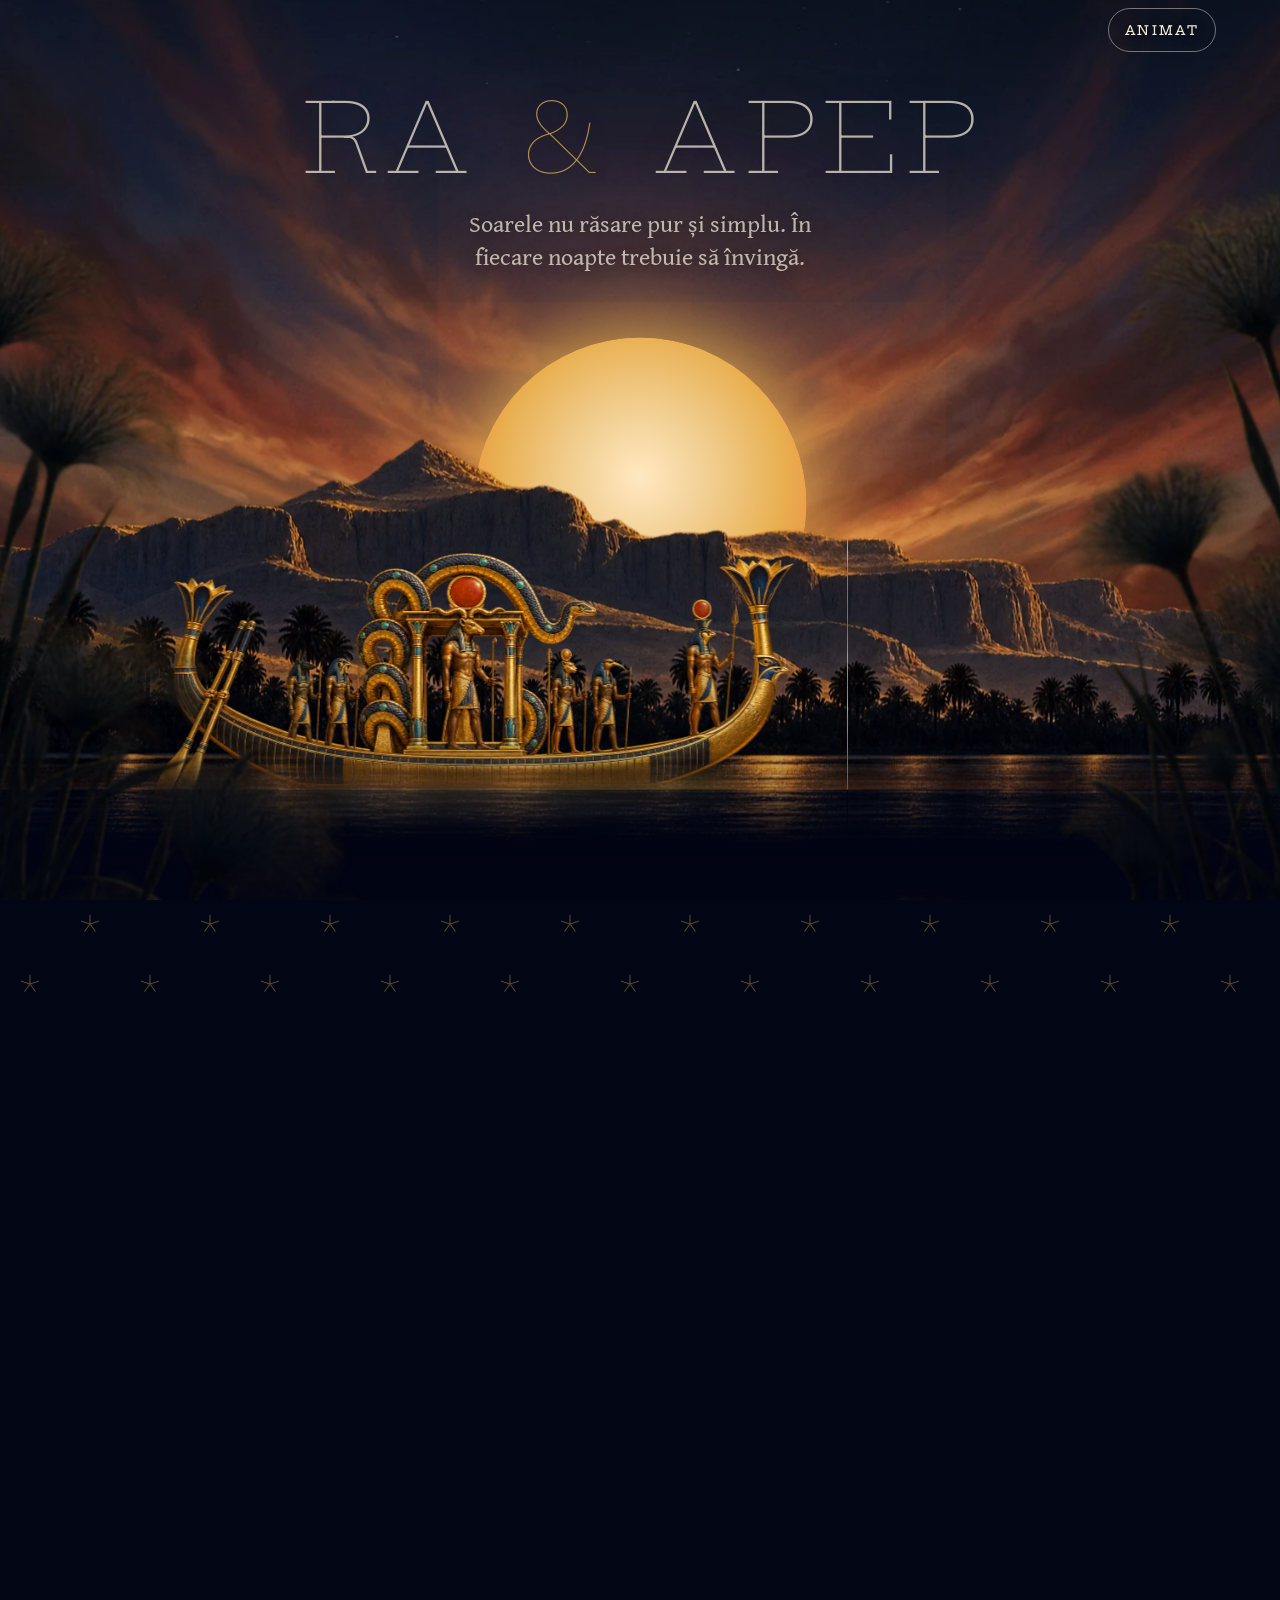
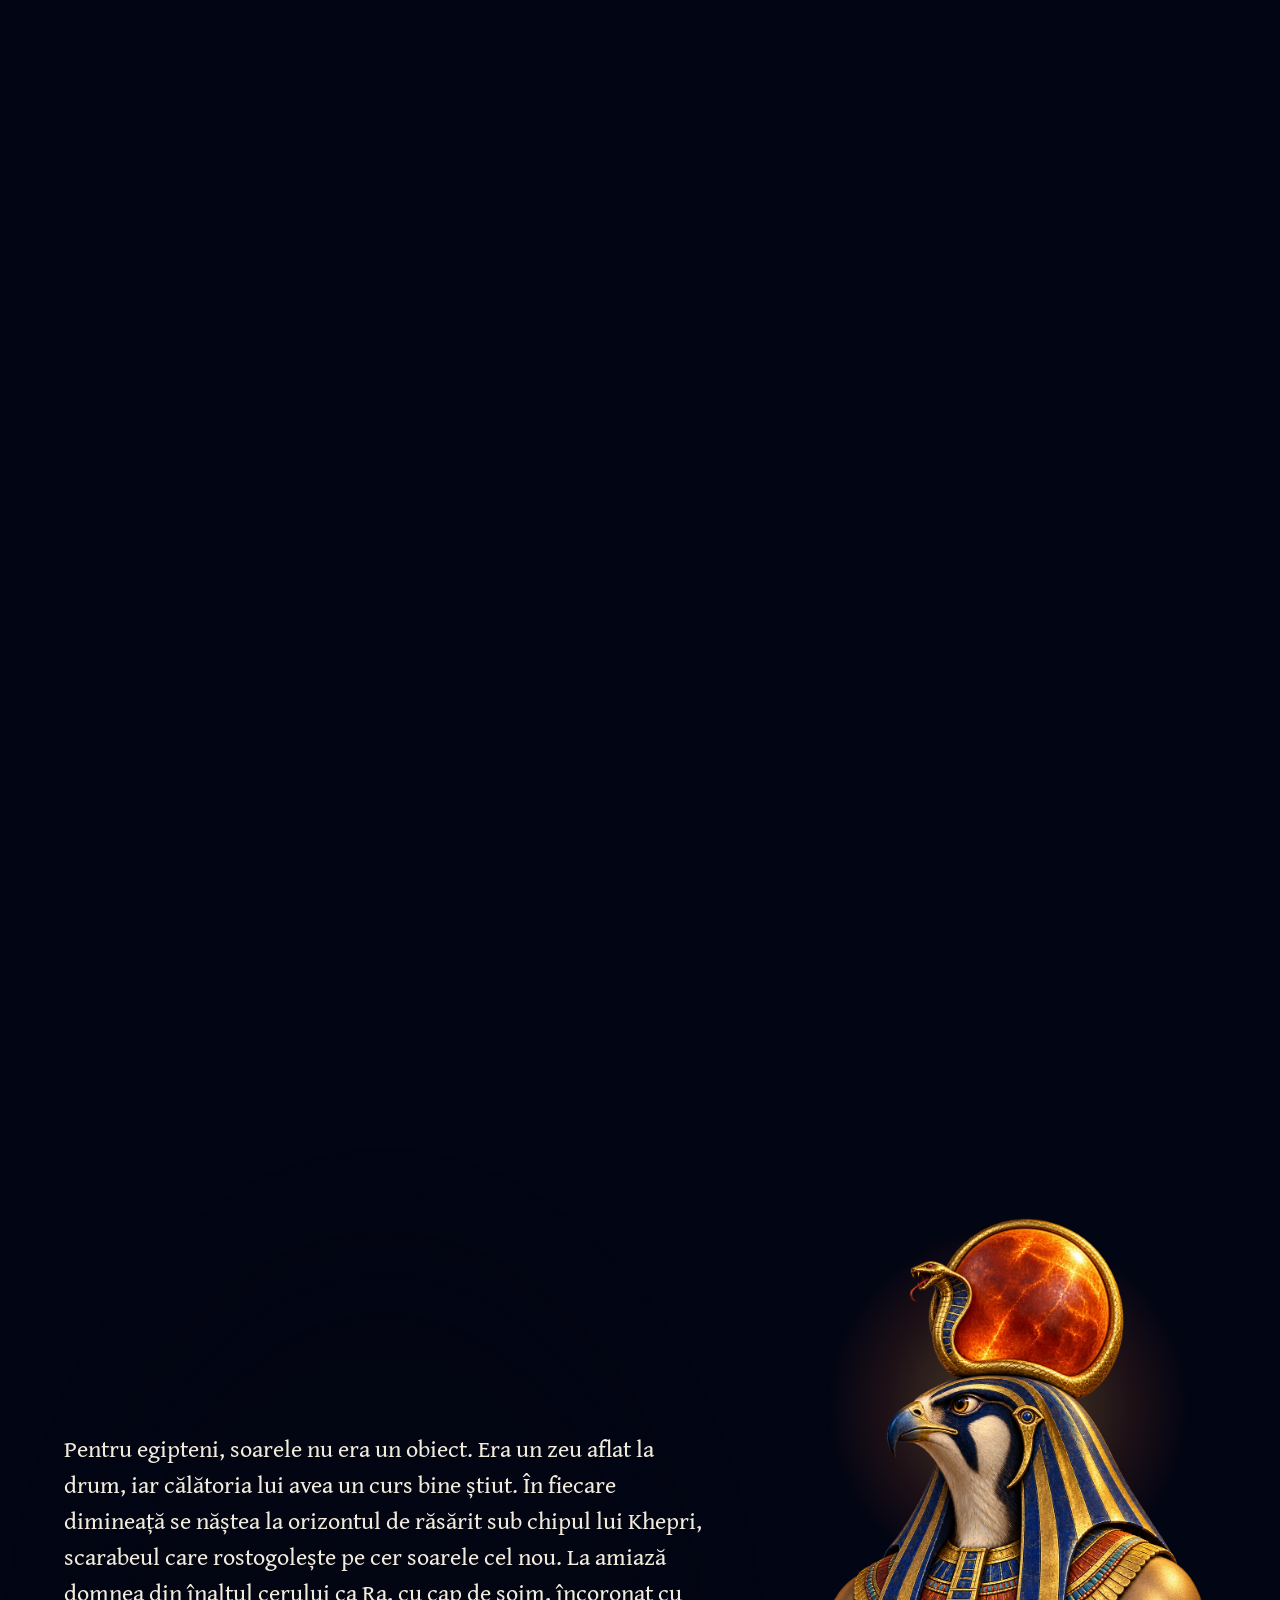
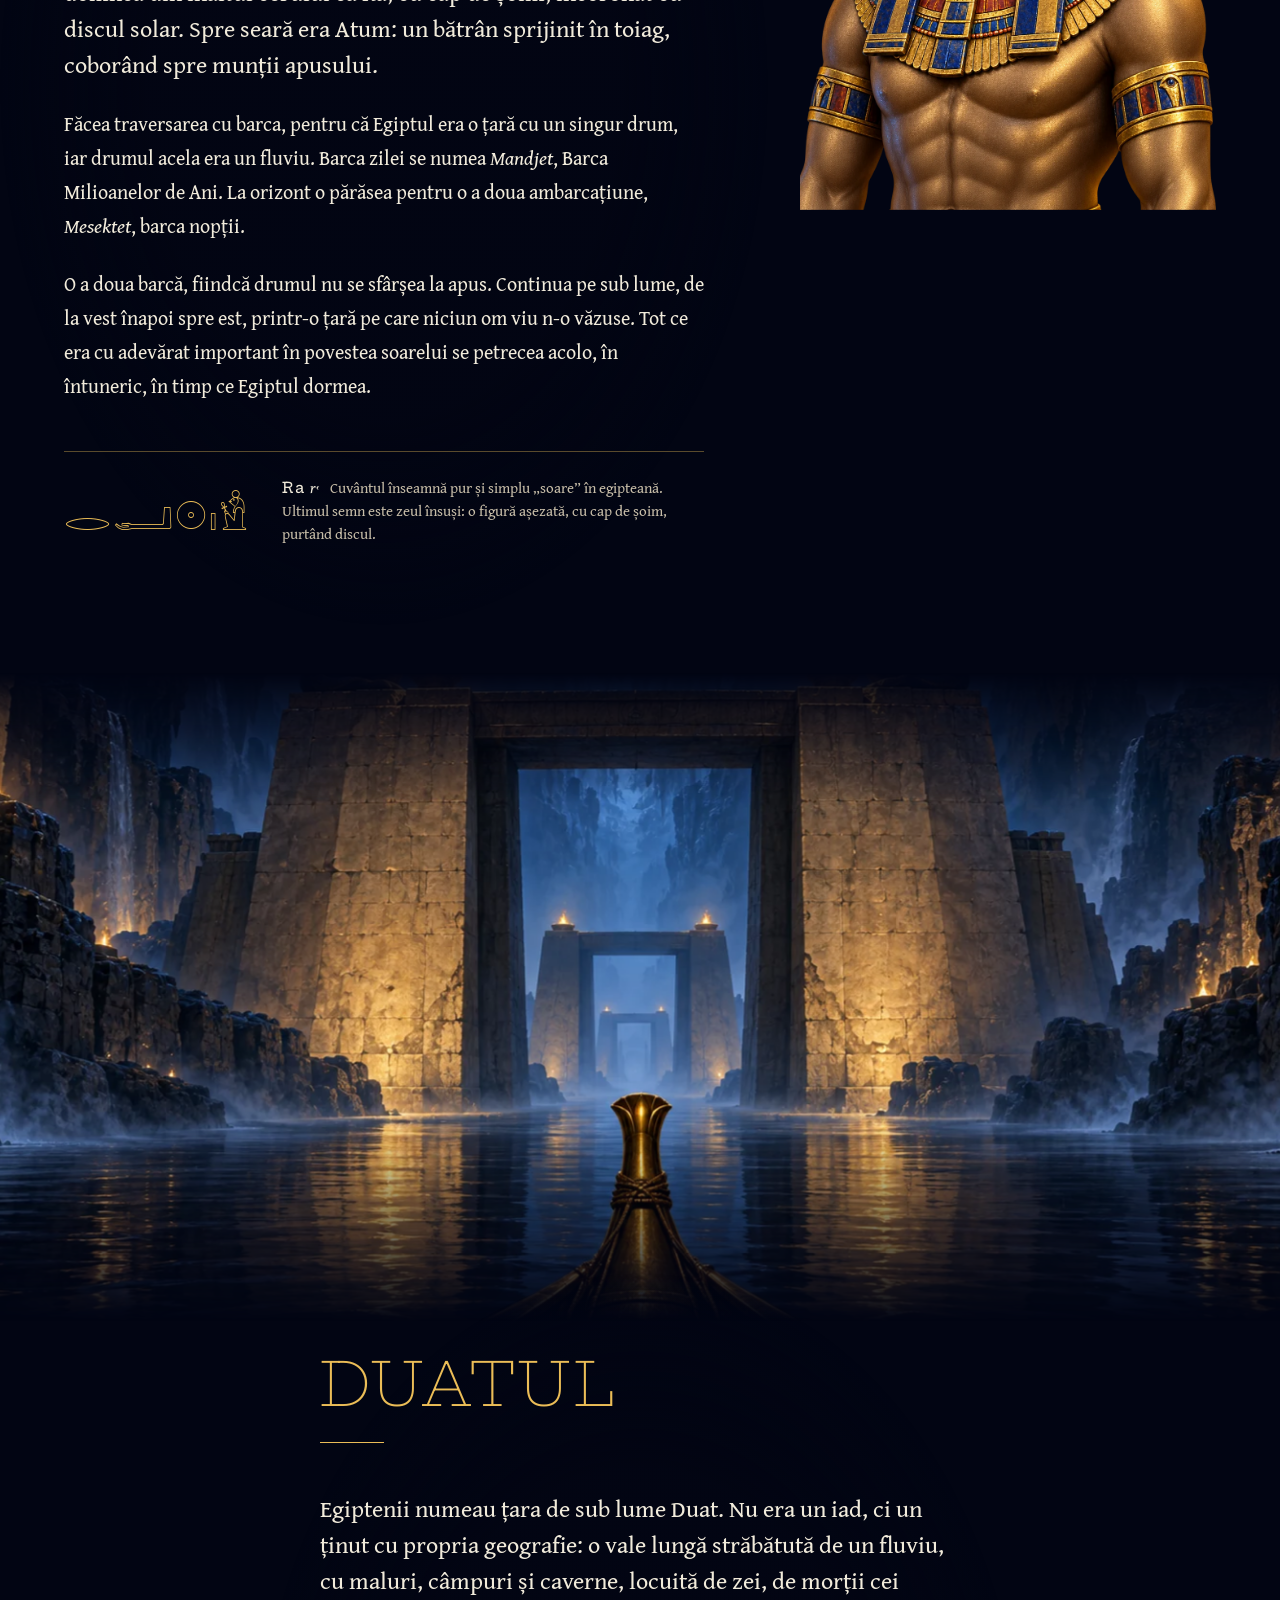
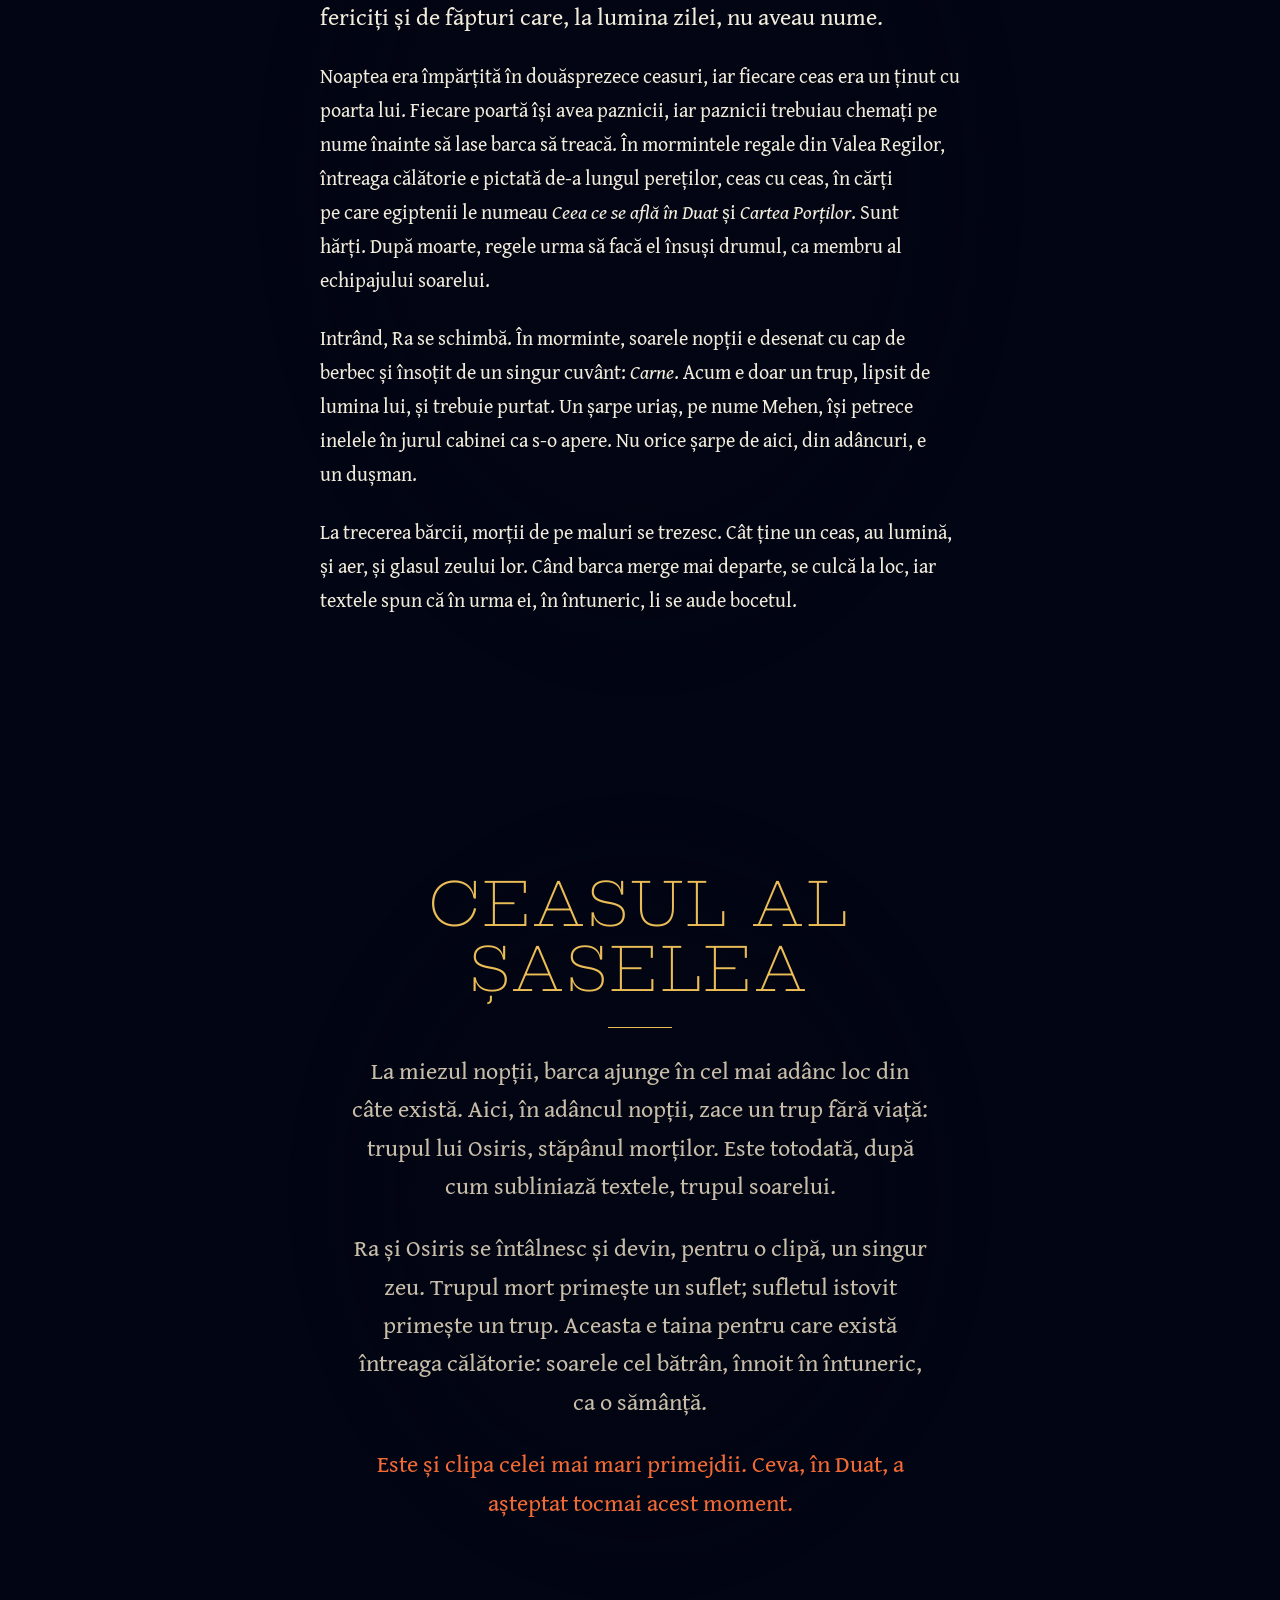
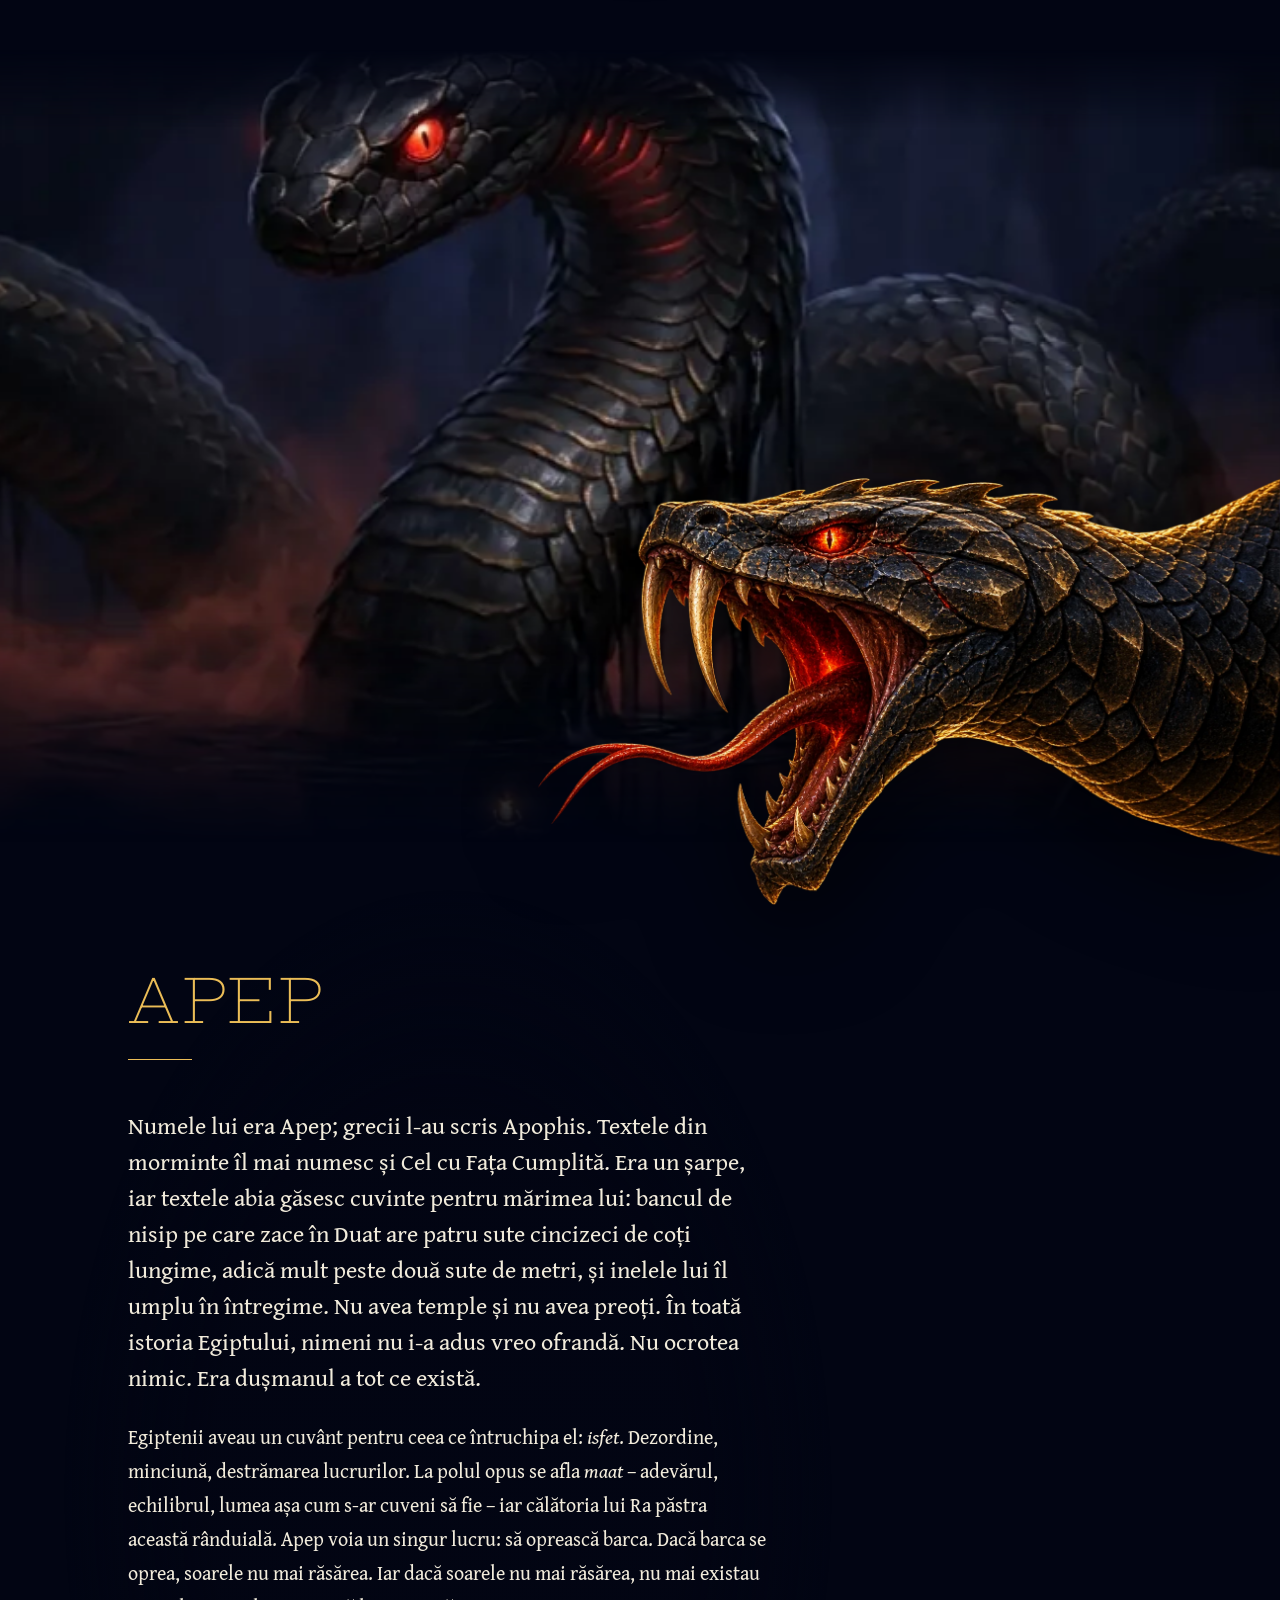
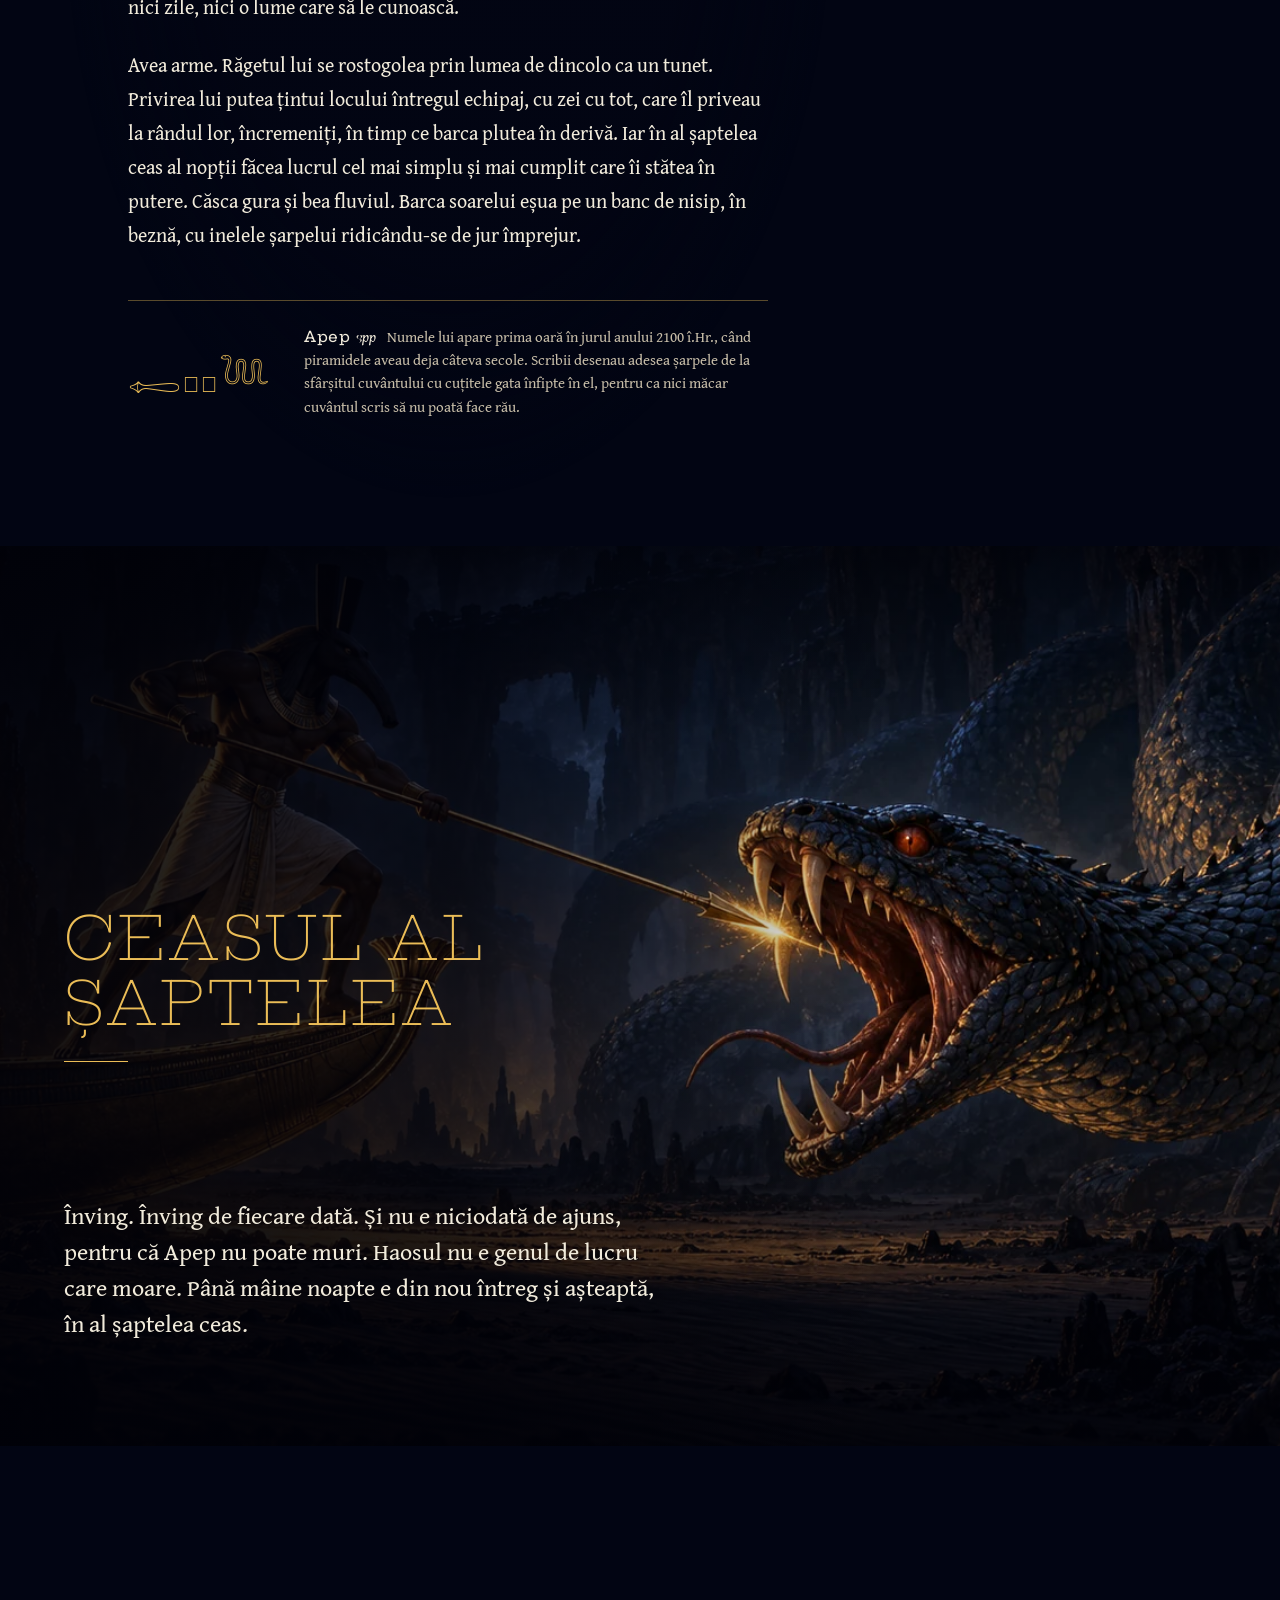
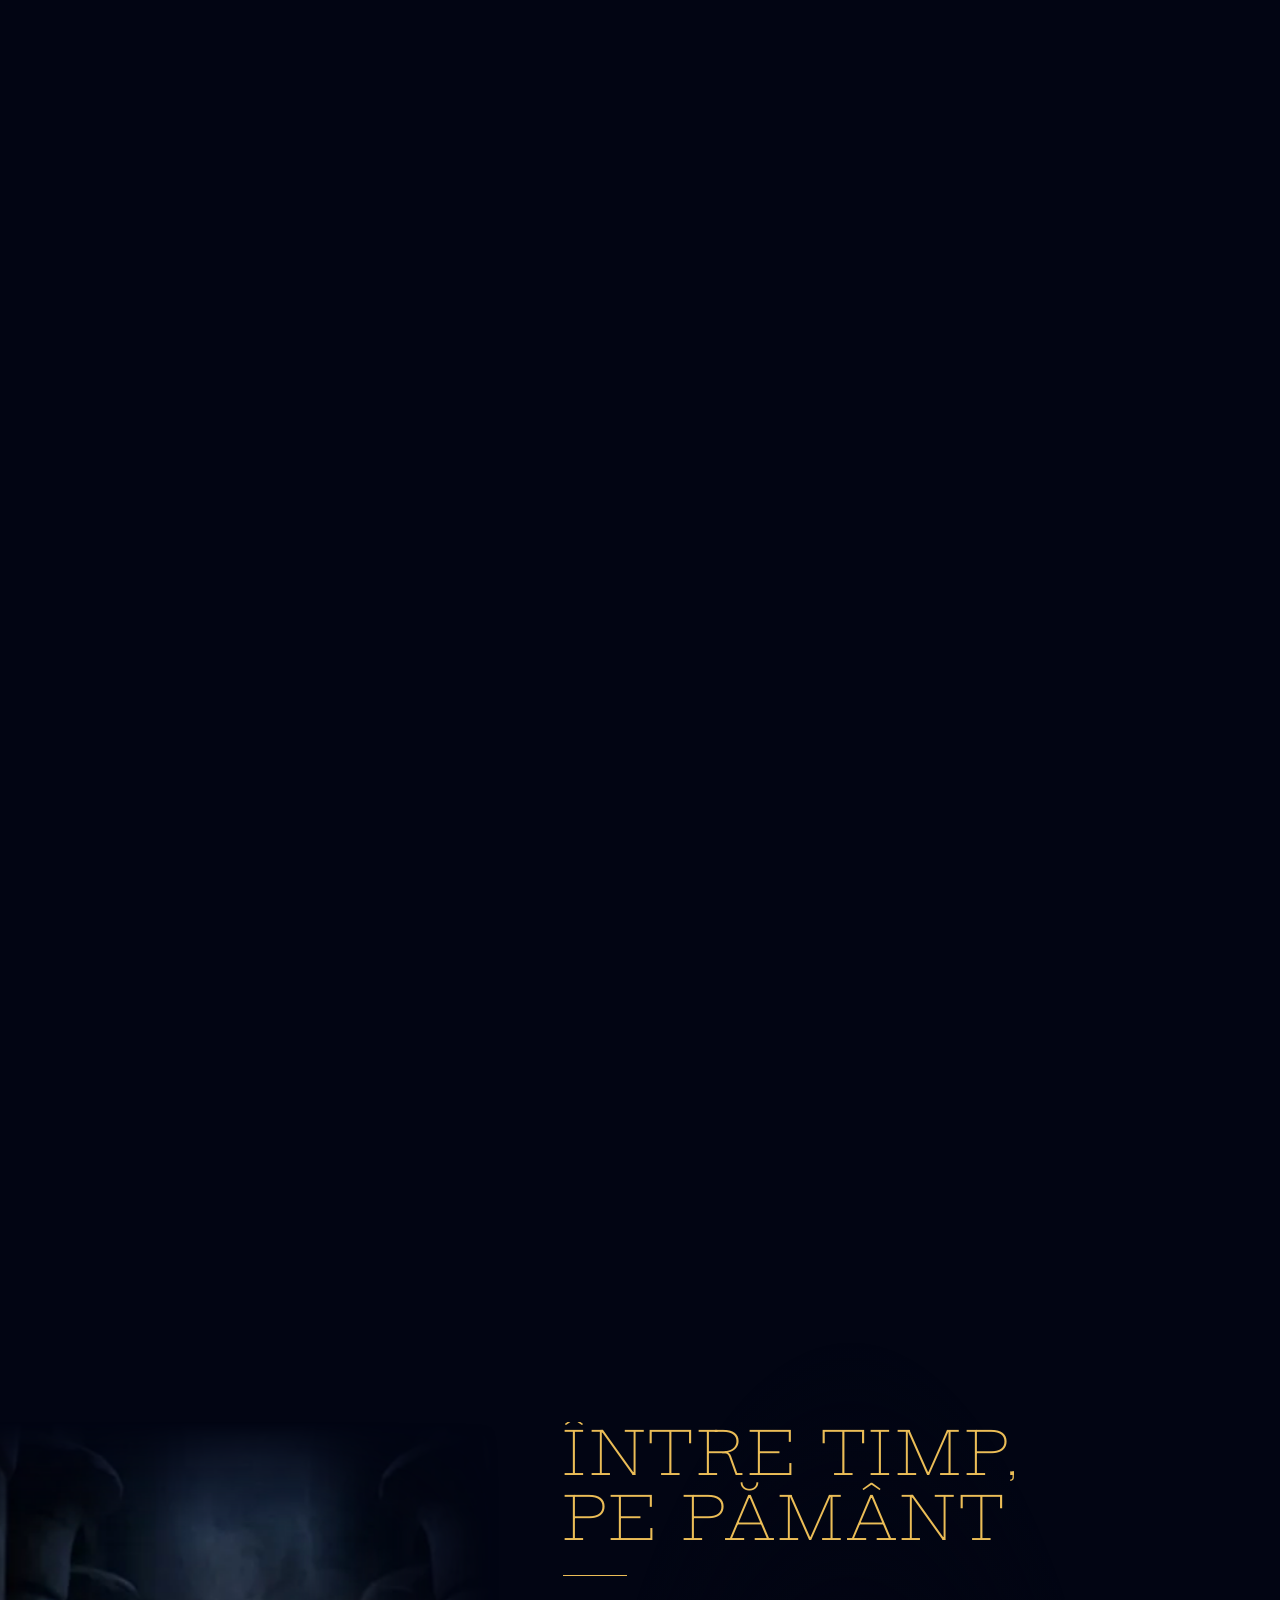
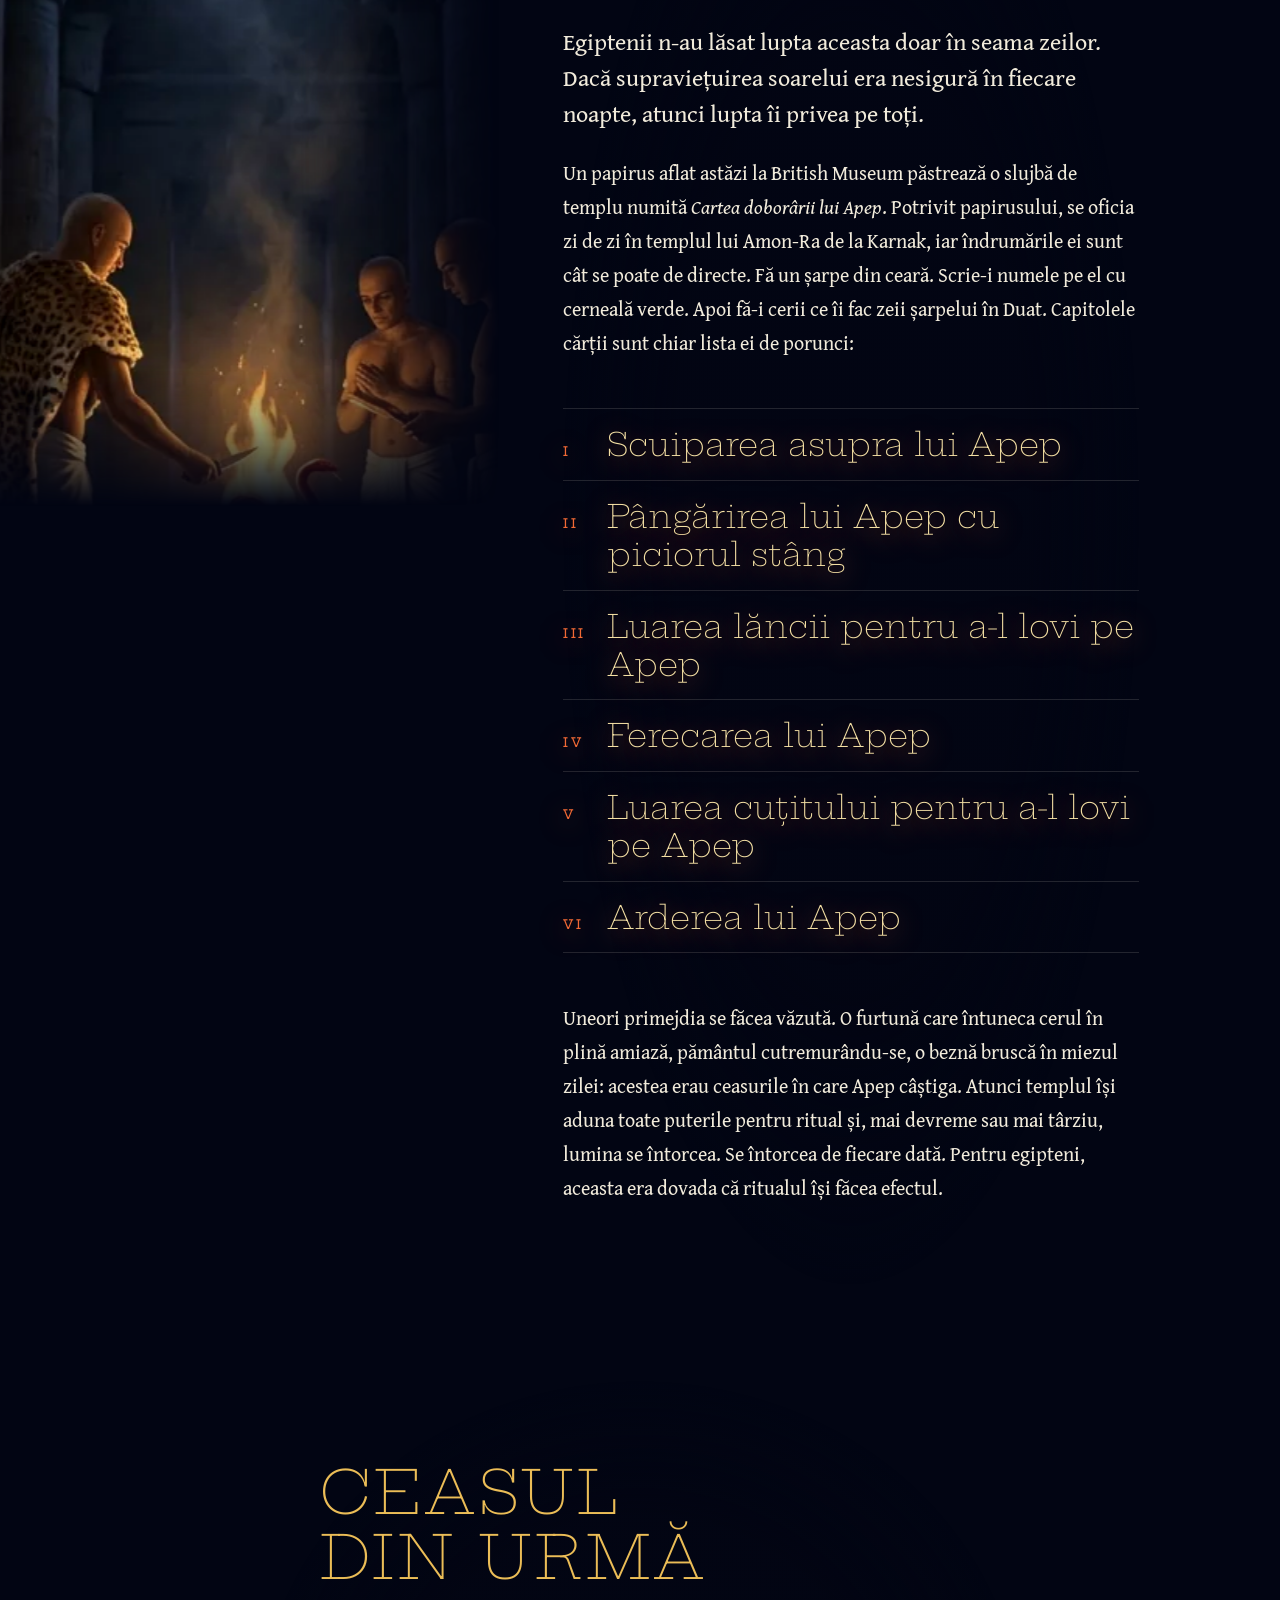
<file: index.html>
<!doctype html>
<html lang="ro" data-theme="dark" data-phase="dusk">
  <head>
    <!-- Structura paginii este aici; culorile sunt în tokens.css, stilurile în styles.css,
       iar derularea și butoanele sunt gestionate în main.js. -->
    <meta charset="utf-8" />
    <meta name="viewport" content="width=device-width, initial-scale=1, viewport-fit=cover" />
    <title>Ra &amp; Apep — lupta soarelui cu șarpele haosului</title>
    <meta
      name="description"
      content="În fiecare noapte, Ra străbate lumea de dincolo și se luptă cu Apep, șarpele haosului. Descoperă mitul egiptean într-o călătorie ilustrată, de la apus la răsărit."
    />
    <meta name="theme-color" content="#070b1a" />
    <link rel="canonical" href="https://o1tean.github.io/ra-and-apep/" />
    <link rel="icon" href="favicon.ico" sizes="16x16 32x32 48x48" />
    <link rel="icon" href="favicon.svg" type="image/svg+xml" sizes="any" />

    <!-- Fonturile se încarcă de la Google Fonts. -->
    <link rel="preconnect" href="https://fonts.googleapis.com" />
    <link rel="preconnect" href="https://fonts.gstatic.com" crossorigin />
    <link
      rel="stylesheet"
      href="https://fonts.googleapis.com/css2?family=Gentium+Book+Plus:ital,wght@0,400;0,700;1,400&family=Hepta+Slab:wght@1..900&display=swap"
    />
    <link
      rel="stylesheet"
      href="https://fonts.googleapis.com/css2?family=Noto+Sans+Egyptian+Hieroglyphs&display=swap&text=%F0%93%81%9B%F0%93%81%A6%F0%93%82%8B%F0%93%82%9D%F0%93%83%A9%F0%93%85%AA%F0%93%86%91%F0%93%86%97%F0%93%86%99%F0%93%86%A3%F0%93%87%8B%F0%93%87%B3%F0%93%87%BD%F0%93%88%96%F0%93%88%99%F0%93%89%BB%F0%93%8A%83%F0%93%8A%AA%F0%93%8B%B4%F0%93%8C%B7%F0%93%8E%94%F0%93%8F%8F%F0%93%8F%A4"
    />

    <!-- Imaginea de la apus se încarcă prima; cele de mai jos folosesc loading="lazy". -->
    <link
      rel="preload"
      as="image"
      href="assets/img/sky-dusk-2048.webp"
      imagesrcset="assets/img/sky-dusk-1376.webp 1376w, assets/img/sky-dusk-2048.webp 2048w"
      imagesizes="100vw"
    />
    <link rel="stylesheet" href="tokens.css" />
    <link rel="stylesheet" href="styles.css" />
    <script>
      // Alegem modul înainte să apară pagina, ca scenele să nu sară între două înălțimi.
      (() => {
        const root = document.documentElement;
        let savedMotion = null;
        try {
          savedMotion = localStorage.getItem('motion');
        } catch {
          // Dacă stocarea este blocată, folosim preferința sistemului.
        }
        const motionDisabled = savedMotion
          ? savedMotion === 'off'
          : matchMedia('(prefers-reduced-motion: reduce)').matches;
        root.classList.add('js');
        root.classList.toggle('fx', !motionDisabled);
      })();
    </script>
    <script src="main.js" defer></script>
  </head>
  <body>
    <!-- Primul link ajută cititorii care navighează cu tastatura. -->
    <a class="skip" href="#traveller">Mergi direct la poveste</a>

    <div class="ceiling" aria-hidden="true"></div>

    <header class="chrome">
      <a class="wordmark" href="#dusk">Ra &amp; Apep</a>
      <div class="chrome__tools">
        <button
          class="motion"
          type="button"
          title="Activează sau oprește animațiile"
          aria-pressed="true"
          data-on="Animat"
          data-off="Static"
          hidden
        >
          Animat
        </button>
      </div>
    </header>

    <!-- Ceasurile sunt și linkuri către capitole. Poziția soarelui este actualizată din JavaScript. -->
    <nav class="rail" aria-label="Ceasurile nopții">
      <ol>
        <li><a href="#duat" aria-label="Ceasul întâi: Duatul">I</a></li>
        <li aria-hidden="true"></li>
        <li aria-hidden="true"></li>
        <li aria-hidden="true"></li>
        <li aria-hidden="true"></li>
        <li><a href="#midnight" aria-label="Ceasul al șaselea: miezul nopții">VI</a></li>
        <li><a href="#seventh-hour" aria-label="Ceasul al șaptelea: bătălia">VII</a></li>
        <li aria-hidden="true"></li>
        <li><a href="#ritual" aria-label="Ceasul al nouălea: între timp, pe pământ">IX</a></li>
        <li aria-hidden="true"></li>
        <li aria-hidden="true"></li>
        <li><a href="#dawn" aria-label="Ceasul al doisprezecelea: zorii">XII</a></li>
      </ol>
      <span class="rail__sun" aria-hidden="true"></span>
    </nav>

    <main>
      <!-- data-scene: "pin" ține scena pe ecran, "through" o lasă să treacă normal.
         data-hours indică intervalul de pe ceas, iar data-phase alege culorile navigației.
         --scroll-length stabilește cât derulăm într-o scenă fixată (300 = trei înălțimi de ecran). -->
      <!-- APUSUL -->
      <section
        id="dusk"
        class="scene scene--pin dusk"
        data-scene="pin"
        data-hours="0-0"
        data-phase="dusk"
        style="--scroll-length: 300"
      >
        <!-- Cerul, soarele și barca sunt straturi separate, mișcate din CSS. -->
        <div class="stage">
          <img
            class="layer dusk__sky"
            src="assets/img/sky-dusk-1376.webp"
            srcset="assets/img/sky-dusk-1376.webp 1376w, assets/img/sky-dusk-2048.webp 2048w"
            sizes="100vw"
            width="1376"
            height="764"
            alt=""
            fetchpriority="high"
            decoding="async"
          />
          <div class="layer dusk__night"></div>
          <div class="layer dusk__stars"></div>
          <div class="dusk__sunbox"><div class="dusk__sun"></div></div>
          <img
            class="dusk__horizon"
            src="assets/img/horizon.webp"
            width="1536"
            height="487"
            alt=""
            decoding="async"
          />
          <div class="dusk__glow"></div>
          <img
            class="dusk__boat"
            src="assets/img/barque.webp"
            width="1503"
            height="596"
            alt=""
            decoding="async"
          />
          <img
            class="dusk__reeds"
            src="assets/img/reeds.webp"
            width="1024"
            height="620"
            alt=""
            decoding="async"
          />
          <div class="layer dusk__seam"></div>

          <div class="dusk__title">
            <h1>Ra <span class="amp">&amp;</span> Apep</h1>
            <p class="dusk__premise">
              Soarele nu răsare pur și simplu. În fiecare noapte trebuie să învingă.
            </p>
          </div>
          <p class="dusk__second">La orizontul de apus, soarele coboară sub lume.</p>
          <p class="cue">
            <span>Derulează ca să urmezi soarele</span>
            <svg viewBox="0 0 12 28" width="12" height="28" aria-hidden="true">
              <path d="M6 0v26M1 21l5 5 5-5" fill="none" stroke="currentColor" stroke-width="1" />
            </svg>
          </p>
          <p class="sr-only">
            Ilustrație: o barcă aurie trece prin fața stâncilor din vestul Tebei, în timp ce un
            soare uriaș apune în spatele lor și apar primele stele.
          </p>
        </div>
      </section>

      <!-- CĂLĂTORUL -->
      <section
        id="traveller"
        class="passage passage--figure scene--through"
        data-scene="through"
        data-hours="0-0"
        data-phase="night"
      >
        <div class="passage__text">
          <h2 data-reveal>Soarele este un călător</h2>
          <p>
            Pentru egipteni, soarele nu era un obiect. Era un zeu aflat la drum, iar călătoria lui
            avea un curs bine știut. În fiecare dimineață se năștea la orizontul de răsărit sub
            chipul lui Khepri, scarabeul care rostogolește pe cer soarele cel nou. La amiază domnea
            din înaltul cerului ca Ra, cu cap de șoim, încoronat cu discul solar. Spre seară era
            Atum: un bătrân sprijinit în toiag, coborând spre munții apusului.
          </p>
          <p>
            Făcea traversarea cu barca, pentru că Egiptul era o țară cu un singur drum, iar drumul
            acela era un fluviu. Barca zilei se numea <i lang="egy-Latn">Mandjet</i>, Barca
            Milioanelor de Ani. La orizont o părăsea pentru o a doua ambarcațiune,
            <i lang="egy-Latn">Mesektet</i>, barca nopții.
          </p>
          <p>
            O a doua barcă, fiindcă drumul nu se sfârșea la apus. Continua pe sub lume, de la vest
            înapoi spre est, printr-o țară pe care niciun om viu n-o văzuse. Tot ce era cu adevărat
            important în povestea soarelui se petrecea acolo, în întuneric, în timp ce Egiptul
            dormea.
          </p>
          <p class="term">
            <span class="glyphs" lang="egy" aria-hidden="true"
              >&#x1308B;&#x1309D;&#x131F3;&#x133E4;&#x1305B;</span
            >
            <span class="term__body"
              ><b>Ra</b> <span class="translit" lang="egy-Latn">r&#xA725;</span> Cuvântul înseamnă
              pur și simplu „soare” în egipteană. Ultimul semn este zeul însuși: o figură așezată,
              cu cap de șoim, purtând discul.</span
            >
          </p>
        </div>
        <div class="passage__figure" aria-hidden="true">
          <div class="ra__disc"></div>
          <img
            class="ra__img"
            src="assets/img/ra.webp"
            width="1022"
            height="1453"
            alt=""
            loading="lazy"
            decoding="async"
          />
        </div>
      </section>

      <!-- DUATUL -->
      <figure class="plate scene--through" data-scene="through">
        <img
          class="plate__img"
          src="assets/img/duat-v2-960.webp"
          srcset="assets/img/duat-v2-960.webp 960w, assets/img/duat-v2-1672.webp 1672w"
          sizes="100vw"
          width="1672"
          height="941"
          loading="lazy"
          decoding="async"
          alt="Din prora aurie a unei bărci se vede un fluviu subteran care trece prin porți monumentale de gresie. Cobre și flăcări străjuiesc prima poartă, iar ceața albastră învăluie caverna din depărtare."
        />
      </figure>

      <section id="duat" class="passage passage--over" data-hours="1-5" data-phase="night">
        <div class="passage__text">
          <h2 data-reveal>Duatul</h2>
          <p>
            Egiptenii numeau țara de sub lume Duat. Nu era un iad, ci un ținut cu propria geografie:
            o vale lungă străbătută de un fluviu, cu maluri, câmpuri și caverne, locuită de zei, de
            morții cei fericiți și de făpturi care, la lumina zilei, nu aveau nume.
          </p>
          <p>
            Noaptea era împărțită în douăsprezece ceasuri, iar fiecare ceas era un ținut cu poarta
            lui. Fiecare poartă își avea paznicii, iar paznicii trebuiau chemați pe nume înainte să
            lase barca să treacă. În mormintele regale din Valea Regilor, întreaga călătorie e
            pictată de-a lungul pereților, ceas cu ceas, în cărți pe care egiptenii le numeau
            <cite>Ceea ce se află în Duat</cite> și <cite>Cartea Porților</cite>. Sunt hărți. După
            moarte, regele urma să facă el însuși drumul, ca membru al echipajului soarelui.
          </p>
          <p>
            Intrând, Ra se schimbă. În morminte, soarele nopții e desenat cu cap de berbec și
            însoțit de un singur cuvânt: <i>Carne</i>. Acum e doar un trup, lipsit de lumina lui, și
            trebuie purtat. Un șarpe uriaș, pe nume Mehen, își petrece inelele în jurul cabinei ca
            s-o apere. Nu orice șarpe de aici, din adâncuri, e un dușman.
          </p>
          <p>
            La trecerea bărcii, morții de pe maluri se trezesc. Cât ține un ceas, au lumină, și aer,
            și glasul zeului lor. Când barca merge mai departe, se culcă la loc, iar textele spun că
            în urma ei, în întuneric, li se aude bocetul.
          </p>
        </div>
      </section>

      <!-- MIEZUL NOPȚII -->
      <section id="midnight" class="midnight" data-hours="6-6" data-phase="night">
        <div class="midnight__inner">
          <h2 data-reveal>Ceasul al șaselea</h2>
          <p>
            La miezul nopții, barca ajunge în cel mai adânc loc din câte există. Aici, în adâncul
            nopții, zace un trup fără viață: trupul lui Osiris, stăpânul morților. Este totodată,
            după cum subliniază textele, trupul soarelui.
          </p>
          <p>
            Ra și Osiris se întâlnesc și devin, pentru o clipă, un singur zeu. Trupul mort primește
            un suflet; sufletul istovit primește un trup. Aceasta e taina pentru care există
            întreaga călătorie: soarele cel bătrân, înnoit în întuneric, ca o sămânță.
          </p>
          <p>
            Este și clipa celei mai mari primejdii. Ceva, în Duat, a așteptat tocmai acest moment.
          </p>
        </div>
      </section>

      <!-- APEP -->
      <div class="apep scene--through" data-scene="through">
        <figure class="plate plate--apep">
          <img
            class="plate__img"
            src="assets/img/apep-1376.webp"
            srcset="assets/img/apep-1376.webp 1376w, assets/img/apep-2048.webp 2048w"
            sizes="100vw"
            width="1376"
            height="582"
            loading="lazy"
            decoding="async"
            alt="Un șarpe cât un peisaj întreg se ridică din apa neagră, cu inelele arcuindu-se în întuneric și un singur ochi roșu arzând. Departe, jos, licărește o barcă mică, aurie."
          />
        </figure>
        <img
          class="apep__head"
          src="assets/img/apep-head.webp"
          width="1501"
          height="864"
          alt=""
          aria-hidden="true"
          loading="lazy"
          decoding="async"
        />
      </div>

      <section id="apep" class="passage passage--left" data-hours="6.5-7" data-phase="night">
        <div class="passage__text">
          <h2 data-reveal>Apep</h2>
          <p>
            Numele lui era Apep; grecii l-au scris Apophis. Textele din morminte îl mai numesc și
            Cel cu Fața Cumplită. Era un șarpe, iar textele abia găsesc cuvinte pentru mărimea lui:
            bancul de nisip pe care zace în Duat are patru sute cincizeci de coți lungime, adică
            mult peste două sute de metri, și inelele lui îl umplu în întregime. Nu avea temple și
            nu avea preoți. În toată istoria Egiptului, nimeni nu i-a adus vreo ofrandă. Nu ocrotea
            nimic. Era dușmanul a tot ce există.
          </p>
          <p>
            Egiptenii aveau un cuvânt pentru ceea ce întruchipa el: <i lang="egy-Latn">isfet</i>.
            Dezordine, minciună, destrămarea lucrurilor. La polul opus se afla
            <i lang="egy-Latn">maat</i> – adevărul, echilibrul, lumea așa cum s-ar cuveni să fie –
            iar călătoria lui Ra păstra această rânduială. Apep voia un singur lucru: să oprească
            barca. Dacă barca se oprea, soarele nu mai răsărea. Iar dacă soarele nu mai răsărea, nu
            mai existau nici zile, nici o lume care să le cunoască.
          </p>
          <p>
            Avea arme. Răgetul lui se rostogolea prin lumea de dincolo ca un tunet. Privirea lui
            putea țintui locului întregul echipaj, cu zei cu tot, care îl priveau la rândul lor,
            încremeniți, în timp ce barca plutea în derivă. Iar în al șaptelea ceas al nopții făcea
            lucrul cel mai simplu și mai cumplit care îi stătea în putere. Căsca gura și bea
            fluviul. Barca soarelui eșua pe un banc de nisip, în beznă, cu inelele șarpelui
            ridicându-se de jur împrejur.
          </p>
          <p class="term">
            <span class="glyphs" lang="egy" aria-hidden="true"
              >&#x1327B;&#x132AA;&#x132AA;&#x13199;</span
            >
            <span class="term__body"
              ><b>Apep</b> <span class="translit" lang="egy-Latn">&#xA725;&#xA723;pp</span> Numele
              lui apare prima oară în jurul anului 2100 î.Hr., când piramidele aveau deja câteva
              secole. Scribii desenau adesea șarpele de la sfârșitul cuvântului cu cuțitele gata
              înfipte în el, pentru ca nici măcar cuvântul scris să nu poată face rău.</span
            >
          </p>
        </div>
      </section>

      <!-- CEASUL AL ȘAPTELEA -->
      <section
        id="seventh-hour"
        class="scene scene--pin battle"
        data-scene="pin"
        data-hours="7-7"
        data-phase="night"
        style="--scroll-length: 620"
      >
        <div class="stage">
          <img
            class="layer battle__plate"
            src="assets/img/battle-v2-960.webp"
            srcset="assets/img/battle-v2-960.webp 960w, assets/img/battle-v2-1672.webp 1672w"
            sizes="(max-aspect-ratio: 1672/941) 178svh, 100vw"
            width="1672"
            height="941"
            loading="lazy"
            decoding="async"
            alt="Pe barca aurie eșuată în albia secată, Seth își înfige sulița în fălcile uriașe ale lui Apep. Lumina aurie din cabina lui Ra se reflectă pe suliță și pe solzii întunecați ai șarpelui."
          />
          <div class="layer battle__flash" aria-hidden="true"></div>
          <div class="layer battle__scrim" aria-hidden="true"></div>

          <div class="battle__text">
            <h2>Ceasul al șaptelea</h2>
            <!-- Șapte texte afișate pe rând. Indicii încep de la zero. -->
            <ol class="beats" style="--beat-count: 7">
              <li class="beat beat--first" style="--beat-index: 0">
                <p class="beat__lede">
                  Aici se hotărăște soarta nopții. Zeul soarelui nu luptă singur, iar cel mai bun
                  luptător al lui e ultimul zeu în care ar avea cineva încredere.
                </p>
              </li>
              <li class="beat" style="--beat-index: 1">
                <h3>Seth</h3>
                <p>
                  La proră stă Seth: zeul furtunilor și al deșertului, ucigașul lui Osiris, însăși
                  întruchiparea violenței. Este și singurul din echipaj pe care privirea șarpelui
                  nu-l poate frânge. În fiecare noapte își înfige bine picioarele în punte și
                  împlântă o suliță în trupul lui Apep. E cel mai bun lucru pe care îl face
                  vreodată.
                </p>
              </li>
              <li class="beat" style="--beat-index: 2">
                <h3>Isis</h3>
                <p>
                  În spatele lui, Isis vorbește. Ale ei sunt cuvintele puterii, iar cuvintele își
                  fac lucrarea. Puterea se scurge din șarpe, iar barca eșuată începe să înainteze pe
                  albia secată, trasă numai de magie.
                </p>
              </li>
              <li class="beat" style="--beat-index: 3">
                <h3>Serket</h3>
                <p>
                  Serket, zeița-scorpion, îi aruncă șarpelui lațul peste cap și îl strânge. Alții
                  vin cu cuțitele. În morminte, Apep e pictat gata ciopârțit, cu câte o lamă înfiptă
                  în fiecare inel: o imagine făcută anume ca să se adeverească.
                </p>
              </li>
              <li class="beat" style="--beat-index: 4">
                <h3>Mehen</h3>
                <p>
                  În jurul cabinei, Mehen își strânge propriile inele. Un șarpe pus împotriva altui
                  șarpe: un zid de solzi vii între dușman și Carnea fără apărare.
                </p>
              </li>
              <li class="beat" style="--beat-index: 5">
                <h3>Marele Motan</h3>
                <p>
                  Iar în cărțile de descântece ale morților, Ra luptă el însuși. Ia chipul unui
                  motan uriaș, sub arborele sfânt <i lang="egy-Latn">ished</i> din Heliopolis,
                  țintuiește șarpele sub o labă și îi retează capul cu cuțitul.
                </p>
              </li>
              <li class="beat beat--last" style="--beat-index: 6">
                <p class="beat__lede">
                  Înving. Înving de fiecare dată. Și nu e niciodată de ajuns, pentru că Apep nu
                  poate muri. Haosul nu e genul de lucru care moare. Până mâine noapte e din nou
                  întreg și așteaptă, în al șaptelea ceas.
                </p>
              </li>
            </ol>
          </div>
        </div>
      </section>

      <!-- PE PĂMÂNT -->
      <section id="ritual" class="ritual" data-scene="through" data-hours="8-11" data-phase="night">
        <figure class="plate plate--ritual">
          <img
            class="plate__img"
            src="assets/img/ritual-1376.webp"
            srcset="assets/img/ritual-1376.webp 1376w, assets/img/ritual-2048.webp 2048w"
            sizes="(min-width: 64rem) 50vw, 100vw"
            width="1376"
            height="582"
            loading="lazy"
            decoding="async"
            alt="Noapte într-o sală de templu cu coloane uriașe. Trei preoți rași în cap, unul într-o blană de leopard, stau în jurul unui vas cu jăratic în care arde un mic șarpe de ceară roșie."
          />
        </figure>
        <div class="passage__text">
          <h2 data-reveal>Între timp, pe pământ</h2>
          <p>
            Egiptenii n-au lăsat lupta aceasta doar în seama zeilor. Dacă supraviețuirea soarelui
            era nesigură în fiecare noapte, atunci lupta îi privea pe toți.
          </p>
          <p>
            Un papirus aflat astăzi la British Museum păstrează o slujbă de templu numită
            <cite>Cartea doborârii lui Apep</cite>. Potrivit papirusului, se oficia zi de zi în
            templul lui Amon-Ra de la Karnak, iar îndrumările ei sunt cât se poate de directe. Fă un
            șarpe din ceară. Scrie-i numele pe el cu cerneală verde. Apoi fă-i cerii ce îi fac zeii
            șarpelui în Duat. Capitolele cărții sunt chiar lista ei de porunci:
          </p>
          <ol class="acts">
            <li class="act">Scuiparea asupra lui Apep</li>
            <li class="act">Pângărirea lui Apep cu piciorul stâng</li>
            <li class="act">Luarea lăncii pentru a-l lovi pe Apep</li>
            <li class="act">Ferecarea lui Apep</li>
            <li class="act">Luarea cuțitului pentru a-l lovi pe Apep</li>
            <li class="act">Arderea lui Apep</li>
          </ol>
          <p>
            Uneori primejdia se făcea văzută. O furtună care întuneca cerul în plină amiază,
            pământul cutremurându-se, o beznă bruscă în miezul zilei: acestea erau ceasurile în care
            Apep câștiga. Atunci templul își aduna toate puterile pentru ritual și, mai devreme sau
            mai târziu, lumina se întorcea. Se întorcea de fiecare dată. Pentru egipteni, aceasta
            era dovada că ritualul își făcea efectul.
          </p>
        </div>
      </section>

      <!-- CEASUL DIN URMĂ -->
      <section id="dawn" class="passage passage--centre" data-hours="11-12" data-phase="night">
        <div class="passage__text">
          <h2 data-reveal>Ceasul din urmă</h2>
          <p>
            În ultimul ceas al nopții, barca ajunge la încă un șarpe: un aliat, uriaș, al cărui nume
            înseamnă Viața Zeilor. Echipajul apucă funia de remorcare și trage barca înăuntrul lui,
            intrând pe la coadă. Textele spun că soarele și toți cei care îl însoțesc intră bătrâni
            și cărunți și ies pe gură ca niște prunci nou-născuți.
          </p>
          <p>
            Apoi poarta de răsărit stă deschisă. Khepri, scarabeul, pune umărul și rostogolește
            soarele cel tânăr peste marginea lumii. Shu, văzduhul, îl ridică deasupra ei. Pe
            ogoarele de lângă fluviu, cineva ridică ochii și vede o dimineață obișnuită.
          </p>
        </div>
      </section>

      <section
        class="scene scene--pin dawn"
        data-scene="pin"
        data-hours="12-12"
        data-phase="dawn"
        style="--scroll-length: 300"
      >
        <div class="stage">
          <img
            class="layer dawn__sky"
            src="assets/img/sky-dawn-1376.webp"
            srcset="assets/img/sky-dawn-1376.webp 1376w, assets/img/sky-dawn-2048.webp 2048w"
            sizes="100vw"
            width="1376"
            height="764"
            alt=""
            loading="lazy"
            decoding="async"
          />
          <div class="layer dawn__night"></div>
          <div class="dawn__sun"></div>
          <img
            class="dawn__khepri"
            src="assets/img/khepri.webp"
            width="1105"
            height="956"
            alt=""
            loading="lazy"
            decoding="async"
          />
          <img
            class="dawn__horizon"
            src="assets/img/horizon.webp"
            width="1536"
            height="487"
            alt=""
            loading="lazy"
            decoding="async"
          />
          <div class="layer dawn__seam"></div>
          <p class="dawn__line">N-a fost niciodată obișnuită. <span>A fost câștigată.</span></p>
          <p class="sr-only">
            Ilustrație: soarele răsare peste stâncile de la răsărit, ridicat de Khepri, un scarabeu
            înaripat din aur și lapislazuli, iar cerul nopții se preschimbă în zi.
          </p>
        </div>
      </section>

      <!-- DUPĂ -->
      <section id="after" class="after" data-theme="light" data-hours="12-12" data-phase="day">
        <div class="passage__text">
          <h2 data-reveal>Ce spune povestea</h2>
          <p>
            Cele mai multe mitologii își așază marea bătălie la începutul timpului sau la sfârșitul
            lui. Egiptul a așezat-o în mijlocul fiecărei nopți. Creația nu era un act încheiat.
            Lumea era un loc mic și luminat, cu haosul de jur împrejur, iar ordinea nu era starea
            firească a lucrurilor. Trebuia făcută din nou în fiecare zi, de zei și de oameni,
            împotriva unui dușman care putea fi învins, dar niciodată ucis.
          </p>
          <p>
            E un gând mai greu de acceptat și mai actual decât pare. Nimic bun nu durează de la
            sine. Tot ce merită păstrat trebuie îngrijit, zi de zi. Soarele a răsărit în dimineața
            aceasta, iar undeva sub orizont șarpele e deja din nou întreg.
          </p>
        </div>

        <div class="after__grid">
          <section class="glossary" aria-labelledby="glossary-h">
            <h3 id="glossary-h">Nume și înțelesuri</h3>
            <!-- Fiecare dt este un nume, iar dd conține explicația lui. -->
            <dl>
              <div>
                <dt>
                  <span class="glyphs" lang="egy" aria-hidden="true"
                    >&#x1308B;&#x1309D;&#x131F3;&#x133E4;&#x1305B;</span
                  >
                  Ra <span class="translit" lang="egy-Latn">r&#xA725;</span>
                </dt>
                <dd>Soarele și zeul care îl întruchipează.</dd>
              </div>
              <div>
                <dt>
                  <span class="glyphs" lang="egy" aria-hidden="true"
                    >&#x1327B;&#x132AA;&#x132AA;&#x13199;</span
                  >
                  Apep <span class="translit" lang="egy-Latn">&#xA725;&#xA723;pp</span>
                </dt>
                <dd>Șarpele haosului. Apophis, la greci.</dd>
              </div>
              <div>
                <dt>
                  <span class="glyphs" lang="egy" aria-hidden="true">&#x131FD;</span> Duat
                  <span class="translit" lang="egy-Latn">dw&#xA723;t</span>
                </dt>
                <dd>Țara de sub lume. Un singur semn: o stea într-un cerc.</dd>
              </div>
              <div>
                <dt>
                  <span class="glyphs" lang="egy" aria-hidden="true"
                    >&#x13337;&#x1309D;&#x133CF;&#x13066;</span
                  >
                  Maat <span class="translit" lang="egy-Latn">m&#xA723;&#xA725;t</span>
                </dt>
                <dd>Adevăr, echilibru, rânduiala dreaptă; și o zeiță, care poartă o pană.</dd>
              </div>
              <div>
                <dt>
                  <span class="glyphs" lang="egy" aria-hidden="true"
                    >&#x131CB;&#x13283;&#x13191;&#x133CF;&#x1316A;</span
                  >
                  Isfet <span class="translit" lang="egy-Latn">jzft</span>
                </dt>
                <dd>
                  Dezordine și strâmbătate. Se încheie cu vrabia, semnul pe care scribii îl puneau
                  pe lucrurile rele.
                </dd>
              </div>
              <div>
                <dt>
                  <span class="glyphs" lang="egy" aria-hidden="true"
                    >&#x131A3;&#x1308B;&#x131CB;&#x1305B;</span
                  >
                  Khepri <span class="translit" lang="egy-Latn">&#x1E2B;prj</span>
                </dt>
                <dd>Scarabeul; soarele la răsărit. Numele lui înseamnă „cel care ia ființă”.</dd>
              </div>
              <div>
                <dt>
                  <span class="glyphs" lang="egy" aria-hidden="true"
                    >&#x13394;&#x13216;&#x13197;</span
                  >
                  Mehen <span class="translit" lang="egy-Latn">m&#x1E25;n</span>
                </dt>
                <dd>„Cel încolăcit”, șarpele care păzește cabina.</dd>
              </div>
              <div>
                <dt>
                  <span class="glyphs" lang="egy" aria-hidden="true"
                    >&#x132F4;&#x133CF;&#x13219;&#x130E9;</span
                  >
                  Seth <span class="translit" lang="egy-Latn">st&#x161;</span>
                </dt>
                <dd>Furtună, deșert, violență; sulițașul de la proră.</dd>
              </div>
            </dl>
            <p class="note">
              Aici semnele sunt așezate în rând. Un scrib le-ar fi grupat în pătrate ordonate.
            </p>
          </section>

          <section class="sources" aria-labelledby="sources-h">
            <h3 id="sources-h">De unde știm</h3>
            <ul>
              <li>
                <cite>Amduat</cite>, „Ceea ce se află în Duat”: cele douăsprezece ceasuri, Carnea cu
                cap de berbec, unirea din ceasul al șaselea, bancul de nisip din ceasul al șaptelea,
                șarpele din al doisprezecelea. Prima versiune completă se află în mormântul lui
                Tutmes al III-lea, în jurul anului 1425 î.Hr.
              </li>
              <li>
                <cite>Cartea Porților</cite>: porțile și paznicii lor, Mehen în jurul cabinei.
              </li>
              <li><cite>Cartea Morților</cite>, capitolul 17: Marele Motan și arborele ished.</li>
              <li>
                Papirusul Bremner-Rhind (British Museum EA 10188):
                <cite>Cartea doborârii lui Apep</cite>.
              </li>
              <li lang="en">
                Erik Hornung, <cite>The Ancient Egyptian Books of the Afterlife</cite> (1999); R. O.
                Faulkner, “The Bremner-Rhind Papyrus III”,
                <cite>Journal of Egyptian Archaeology</cite> 23 (1937); Geraldine Pinch,
                <cite>Egyptian Mythology</cite> (2002); Richard H. Wilkinson,
                <cite>The Complete Gods and Goddesses of Ancient Egypt</cite> (2003).
              </li>
            </ul>

            <h3>Despre imagini</h3>
            <p>
              Toate ilustrațiile de pe această pagină au fost generate cu inteligență artificială,
              anume pentru acest proiect. Modelul de imagine al OpenAI a creat scenele Duatului și
              ale bătăliei, precum și figurile decupate; Gemini, modelul Google, a creat celelalte
              scene pictate. Sunt interpretări artistice, nu artefacte antice. Hieroglifele de mai
              sus sunt semne autentice, redate ca text.
            </p>
          </section>
        </div>

        <footer class="restart">
          <a href="#dusk" class="restart__btn">Ia noaptea de la capăt</a>
          <p class="note" lang="en">Made by Ruben Oltean</p>
        </footer>
      </section>
    </main>
  </body>
</html>
</file>
<file: tokens.css>
/* Valorile comune site-ului. styles.css le folosește prin var(--nume).
   Culorile de bază sunt sus; mai jos primesc roluri precum fundal, text sau contur. */

:root {
  /* Paleta de culori */
  --lapis-950: oklch(0.12 0.035 268);
  --lapis-900: oklch(0.16 0.05 266);
  --lapis-800: oklch(0.22 0.075 265);
  --lapis-600: oklch(0.36 0.12 263);
  --lapis-400: oklch(0.55 0.13 260);

  --gold-200: oklch(0.91 0.08 92);
  --gold-400: oklch(0.82 0.13 85);
  --gold-600: oklch(0.68 0.13 75);
  --gold-800: oklch(0.45 0.09 70);

  --carnelian-400: oklch(0.68 0.18 40);
  --carnelian-600: oklch(0.53 0.19 33);
  --carnelian-900: oklch(0.2 0.075 28);

  --faience-300: oklch(0.84 0.07 195);
  --faience-500: oklch(0.68 0.1 200);

  --limestone-50: oklch(0.965 0.018 88);
  --limestone-100: oklch(0.93 0.028 86);
  --limestone-300: oklch(0.84 0.04 82);

  --ink-900: oklch(0.21 0.03 265);
  --ink-600: oklch(0.4 0.04 265);
  --ink-500: oklch(0.49 0.035 265);

  --sand-100: oklch(0.94 0.022 88);
  --sand-300: oklch(0.8 0.03 85);
  --sand-500: oklch(0.66 0.035 82);

  /* Spațiere: aceleași valori sunt refolosite în toată pagina */
  --space-0: 0;
  --space-1: 0.125rem;
  --space-2: 0.25rem;
  --space-3: 0.375rem;
  --space-4: 0.5rem;
  --space-5: 0.75rem;
  --space-6: 1rem;
  --space-7: 1.5rem;
  --space-8: 2rem;
  --space-9: 3rem;
  --space-10: 4rem;
  --space-11: 6rem;
  --space-12: 8rem;
  --space-13: 12rem;

  /* Fonturi și dimensiuni de text */
  --font-family-display: 'Hepta Slab', Rockwell, 'Roboto Slab', Georgia, serif;
  --font-family-body:
    'Gentium Book Plus', 'Gentium Plus', 'Iowan Old Style', 'Palatino Linotype', Georgia, serif;
  --font-family-mono: ui-monospace, 'SF Mono', Menlo, Consolas, monospace;
  --font-family-glyph: 'Noto Sans Egyptian Hieroglyphs', 'Segoe UI Historic', sans-serif;

  --font-size-xs: 0.8125rem;
  --font-size-sm: 0.9375rem;
  --font-size-base: clamp(1.0625rem, 0.98rem + 0.35vw, 1.25rem);
  --font-size-md: clamp(1.25rem, 1.1rem + 0.6vw, 1.5rem);
  --font-size-lg: clamp(1.5rem, 1.25rem + 1.1vw, 2rem);
  --font-size-xl: clamp(1.875rem, 1.4rem + 2vw, 2.75rem);
  --font-size-2xl: clamp(2.25rem, 1.5rem + 3.2vw, 3.75rem);
  --font-size-3xl: clamp(2.75rem, 1.6rem + 5vw, 5rem);
  --font-size-4xl: clamp(3.25rem, 1.5rem + 7.5vw, 6rem);

  --font-weight-light: 250;
  --font-weight-normal: 400;
  --font-weight-medium: 500;
  --font-weight-semibold: 600;
  --font-weight-bold: 700;

  --line-height-tight: 1.08;
  --line-height-normal: 1.55;
  --line-height-relaxed: 1.7;

  --letter-spacing-tight: -0.02em;
  --letter-spacing-normal: 0;
  --letter-spacing-title: 0.06em;
  --letter-spacing-wide: 0.18em;

  /* Lățimi, margini și colțuri */
  --max-width-content: 40rem;
  --max-width-wide: 72rem;
  --max-width-page: 96rem;
  --gutter: clamp(1.25rem, 5vw, 4rem);

  --border-radius-sm: 2px;
  --border-radius-md: 4px;
  --border-radius-lg: 12px;
  --border-radius-full: 999px;

  /* Durata și ritmul tranzițiilor */
  --duration-instant: 50ms;
  --duration-fast: 150ms;
  --duration-normal: 250ms;
  --duration-slow: 400ms;
  --duration-slower: 600ms;
  --duration-cinematic: 1200ms;

  --easing-default: cubic-bezier(0.4, 0, 0.2, 1);
  --easing-in: cubic-bezier(0.4, 0, 1, 1);
  --easing-out: cubic-bezier(0.16, 1, 0.3, 1);

  /* Praguri de lățime orientative; regulile @media folosesc valorile direct */
  --breakpoint-sm: 375px;
  --breakpoint-md: 768px;
  --breakpoint-lg: 1024px;
  --breakpoint-xl: 1280px;
  --breakpoint-2xl: 1536px;
}

/* Tema deschisă, folosită la finalul poveștii */
:root,
[data-theme='light'] {
  color-scheme: light;

  --color-bg-primary: var(--limestone-50);
  --color-bg-secondary: var(--limestone-100);
  --color-bg-tertiary: var(--limestone-300);
  --color-bg-inverse: var(--lapis-950);

  --color-text-primary: var(--ink-900);
  --color-text-secondary: var(--ink-600);
  --color-text-tertiary: var(--ink-500);
  --color-text-inverse: var(--sand-100);
  --color-text-link: var(--lapis-600);

  --color-border-primary: color-mix(in oklch, var(--ink-900) 30%, transparent);
  --color-border-secondary: color-mix(in oklch, var(--ink-900) 12%, transparent);
  --color-border-focus: var(--lapis-600);

  --color-accent-primary: var(--lapis-600);
  --color-accent-primary-hover: var(--lapis-800);
  --color-accent-primary-active: var(--lapis-900);
  --color-accent-secondary: var(--carnelian-600);

  --color-status-success: var(--faience-500);
  --color-status-warning: var(--gold-600);
  --color-status-error: var(--carnelian-600);
  --color-status-info: var(--lapis-400);

  --color-surface-overlay: oklch(0.965 0.018 88 / 0.8);

  --shadow-sm: 0 1px 2px oklch(0.21 0.03 265 / 0.1);
  --shadow-md: 0 8px 24px -8px oklch(0.21 0.03 265 / 0.18);
  --shadow-lg: 0 24px 64px -16px oklch(0.21 0.03 265 / 0.25);
  --shadow-focus: 0 0 0 3px color-mix(in oklch, var(--lapis-600) 40%, transparent);
}

/* Tema întunecată, folosită pe durata nopții */
[data-theme='dark'] {
  color-scheme: dark;

  --color-bg-primary: var(--lapis-950);
  --color-bg-secondary: var(--lapis-900);
  --color-bg-tertiary: var(--lapis-800);
  --color-bg-inverse: var(--limestone-50);

  --color-text-primary: var(--sand-100);
  --color-text-secondary: var(--sand-300);
  --color-text-tertiary: var(--sand-500);
  --color-text-inverse: var(--ink-900);
  --color-text-link: var(--gold-400);

  --color-border-primary: color-mix(in oklch, var(--gold-400) 38%, transparent);
  --color-border-secondary: color-mix(in oklch, var(--sand-100) 14%, transparent);
  --color-border-focus: var(--gold-400);

  --color-accent-primary: var(--gold-400);
  --color-accent-primary-hover: var(--gold-200);
  --color-accent-primary-active: var(--gold-600);
  --color-accent-secondary: var(--carnelian-400);

  --color-status-success: var(--faience-300);
  --color-status-warning: var(--gold-400);
  --color-status-error: var(--carnelian-400);
  --color-status-info: var(--lapis-400);

  --color-surface-overlay: oklch(0.12 0.035 268 / 0.78);

  --shadow-sm: 0 1px 2px oklch(0.05 0.02 268 / 0.5);
  --shadow-md: 0 12px 32px -8px oklch(0.05 0.02 268 / 0.65);
  --shadow-lg: 0 32px 80px -16px oklch(0.05 0.02 268 / 0.8);
  --shadow-focus: 0 0 0 3px color-mix(in oklch, var(--gold-400) 45%, transparent);
}

/* Dacă nu alegem explicit tema deschisă, ținem cont și de setarea sistemului. */
@media (prefers-color-scheme: dark) {
  :root:not([data-theme='light']) {
    color-scheme: dark;
    --color-bg-primary: var(--lapis-950);
    --color-bg-secondary: var(--lapis-900);
    --color-bg-tertiary: var(--lapis-800);
    --color-bg-inverse: var(--limestone-50);
    --color-text-primary: var(--sand-100);
    --color-text-secondary: var(--sand-300);
    --color-text-tertiary: var(--sand-500);
    --color-text-inverse: var(--ink-900);
    --color-text-link: var(--gold-400);
    --color-border-primary: color-mix(in oklch, var(--gold-400) 38%, transparent);
    --color-border-secondary: color-mix(in oklch, var(--sand-100) 14%, transparent);
    --color-border-focus: var(--gold-400);
    --color-accent-primary: var(--gold-400);
    --color-accent-primary-hover: var(--gold-200);
    --color-accent-primary-active: var(--gold-600);
    --color-accent-secondary: var(--carnelian-400);
  }
}
</file>
<file: styles.css>
:root {
  /* Modelul de stele se repetă pe fundal. SVG-ul este inclus direct în CSS. */
  --stars: url("data:image/svg+xml,%3Csvg xmlns='http://www.w3.org/2000/svg' width='120' height='120' fill='none' stroke='%23e0b95b' stroke-opacity='.36' stroke-width='1.1' stroke-linecap='round'%3E%3Cpath d='M30 30V21M30 30l8.56-2.78M30 30l5.29 7.28M30 30l-5.29 7.28M30 30l-8.56-2.78M90 90v-9M90 90l8.56-2.78M90 90l5.29 7.28M90 90l-5.29 7.28M90 90l-8.56-2.78'/%3E%3C/svg%3E");
  --chrome-ink: var(--sand-100);
  --night-scrim: oklch(0.08 0.03 268);
}

/* Bază: pagină, text și linkuri */
*,
*::before,
*::after {
  box-sizing: border-box;
}

html {
  -webkit-text-size-adjust: 100%;
  text-size-adjust: 100%;
  scrollbar-color: var(--gold-800) var(--lapis-950);
  scrollbar-width: thin;
  scroll-padding-top: var(--space-10);
}
html.fx {
  scroll-behavior: smooth;
}
/* data-phase arată momentul poveștii: dusk, night, dawn sau day.
   La răsărit, ceasul devine închis înaintea antetului, fiindcă cerul se luminează de jos în sus. */
html[data-ink='dark'] {
  --rail-ink: var(--ink-900);
}
html[data-phase='day'] {
  --chrome-ink: var(--ink-900);
  scrollbar-color: var(--lapis-600) var(--limestone-100);
}

body {
  margin: 0;
  background: var(--color-bg-primary);
  color: var(--color-text-primary);
  font-family: var(--font-family-body);
  font-size: var(--font-size-base);
  line-height: var(--line-height-relaxed);
  -webkit-font-smoothing: antialiased;
  text-rendering: optimizeLegibility;
  overflow-x: clip;
  caret-color: var(--gold-400);
}

::selection {
  background: var(--gold-400);
  color: var(--lapis-950);
}
[data-theme='light'] ::selection {
  background: var(--lapis-600);
  color: var(--limestone-50);
}

:focus-visible {
  outline: 2px solid var(--color-border-focus);
  outline-offset: 4px;
  border-radius: var(--border-radius-sm);
}

img {
  display: block;
  max-width: 100%;
  height: auto;
}

h1,
h2,
h3 {
  margin: 0;
  font-family: var(--font-family-display);
  font-weight: var(--font-weight-light);
  line-height: var(--line-height-tight);
  text-wrap: balance;
  overflow-wrap: break-word; /* Cuvintele lungi nu trebuie să iasă din ecran pe telefon. */
}
h2 {
  font-size: var(--font-size-2xl);
  text-transform: uppercase;
  letter-spacing: var(--letter-spacing-title);
  color: var(--color-accent-primary);
}
h2::after {
  content: '';
  display: block;
  width: var(--space-10);
  height: 1px;
  margin-top: var(--space-7);
  background: currentColor;
}
h3 {
  font-size: var(--font-size-lg);
  text-transform: uppercase;
  letter-spacing: var(--letter-spacing-title);
}
p {
  margin: 0;
  text-wrap: pretty;
}
i,
cite {
  font-style: italic;
}

a {
  color: var(--color-text-link);
  text-decoration-thickness: 1px;
  text-underline-offset: 0.22em;
  transition: color var(--duration-fast) var(--easing-default);
}
a:hover {
  color: var(--color-accent-primary-hover);
}

/* Ascuns vizual, dar citit de programele pentru persoanele cu deficiențe de vedere. */
.sr-only {
  position: absolute;
  width: 1px;
  height: 1px;
  margin: -1px;
  padding: 0;
  border: 0;
  overflow: hidden;
  clip-path: inset(50%);
  white-space: nowrap;
}

.skip {
  position: fixed;
  z-index: 50;
  top: var(--space-5);
  left: var(--space-5);
  padding: var(--space-5) var(--space-7);
  background: var(--gold-400);
  color: var(--lapis-950);
  font-family: var(--font-family-display);
  text-decoration: none;
  transform: translateY(-200%);
}
.skip:focus {
  transform: none;
}

/* Fundalul cu stele */
.ceiling {
  position: fixed;
  z-index: -1;
  inset: -14vh 0;
  pointer-events: none;
  background-image:
    var(--stars), radial-gradient(120% 70% at 50% 0%, var(--lapis-800), transparent 72%);
  background-size:
    7.5rem 7.5rem,
    100% 100%;
}
.fx .ceiling {
  transform: translate3d(0, calc(var(--scrolled, 0) * -12vh), 0);
}

/* Antetul fix și butonul pentru animații */
.chrome {
  position: fixed;
  z-index: 30;
  inset: 0 0 auto;
  display: flex;
  justify-content: space-between;
  align-items: center;
  padding: var(--space-4) var(--gutter);
  padding-top: max(var(--space-4), env(safe-area-inset-top));
  color: var(--chrome-ink);
  pointer-events: none;
  transition: color var(--duration-slower) var(--easing-default);
}
.chrome > * {
  pointer-events: auto;
}
/* Umbra de sub antet păstrează lizibile butoanele când textul trece pe dedesubt. */
.chrome::before {
  content: '';
  position: absolute;
  inset: 0 0 -2.5rem;
  z-index: -1;
  background: linear-gradient(
    to bottom,
    color-mix(in oklch, var(--night-scrim) 96%, transparent) 45%,
    transparent
  );
  opacity: 0;
  transition: opacity var(--duration-slower) var(--easing-default);
}
/* Umbra apare doar peste zonele de lectură. */
html[data-sun='down']:is([data-phase='night'], [data-phase='day']) .chrome::before {
  opacity: 1;
}
html[data-phase='day'] .chrome::before {
  background: linear-gradient(to bottom, var(--limestone-50) 45%, transparent);
}

.chrome__tools {
  display: flex;
  align-items: center;
  gap: var(--space-3);
}

.wordmark,
.motion,
.rail a {
  font-family: var(--font-family-display);
  font-size: var(--font-size-xs);
  font-weight: var(--font-weight-medium);
  letter-spacing: var(--letter-spacing-wide);
  text-transform: uppercase;
  color: inherit;
  text-decoration: none;
}
html:not([data-phase='day']) :is(.wordmark, .motion),
html:not([data-ink='dark']) .rail a {
  text-shadow: 0 1px 10px oklch(0.05 0.02 268 / 0.85);
}

.wordmark {
  display: inline-flex;
  align-items: center;
  min-height: 2.75rem;
  transition:
    opacity var(--duration-slower) var(--easing-default),
    visibility 0s,
    color var(--duration-fast) var(--easing-default);
}
/* Numele din antet apare după apus; la început există deja titlul mare. */
html.js:not([data-sun='down']) .wordmark {
  opacity: 0;
  visibility: hidden;
  transition-delay: 0s, var(--duration-slower), 0s;
}
.wordmark:hover {
  color: var(--gold-200);
}
html[data-phase='day'] .wordmark:hover {
  color: var(--lapis-600);
}

.motion {
  min-height: 2.75rem;
  padding: 0 var(--space-6);
  background: none;
  border: 1px solid color-mix(in oklch, currentColor 45%, transparent);
  border-radius: var(--border-radius-full);
  cursor: pointer;
  transition:
    background-color var(--duration-fast) var(--easing-default),
    border-color var(--duration-fast) var(--easing-default);
}
.motion:hover {
  background: color-mix(in oklch, currentColor 14%, transparent);
  border-color: currentColor;
}
.motion:active {
  background: color-mix(in oklch, currentColor 24%, transparent);
}
.motion[aria-pressed='false'] {
  border-style: dashed;
}

/* Ceasul nopții: jos pe telefon, în dreapta pe ecrane mari */
.rail {
  position: fixed;
  z-index: 30;
  left: 0;
  right: 0;
  bottom: 0;
  height: calc(3.25rem + env(safe-area-inset-bottom));
  padding: 0 var(--gutter) env(safe-area-inset-bottom);
  color: var(--rail-ink, var(--chrome-ink));
  opacity: 0;
  visibility: hidden;
  transition:
    opacity var(--duration-slower) var(--easing-default),
    visibility 0s var(--duration-slower),
    color var(--duration-slower) var(--easing-default);
}
.rail::before {
  content: '';
  position: absolute;
  inset: -1.5rem 0 0;
  z-index: -1;
  background: linear-gradient(to top, var(--night-scrim), transparent);
  opacity: 0.85;
  transition: opacity var(--duration-slower) var(--easing-default);
}
html[data-phase='day'] .rail::before {
  background: linear-gradient(to top, var(--limestone-50), transparent);
}
html[data-phase='dawn'] .rail::before {
  opacity: 0;
}
html[data-sun='down'] .rail,
html:not(.js) .rail {
  opacity: 1;
  visibility: visible;
  transition-delay: 0s;
}

.rail ol {
  position: relative;
  display: flex;
  justify-content: space-between;
  align-items: flex-end;
  height: 3.25rem;
  margin: 0;
  padding: 0;
  list-style: none;
}
.rail li {
  position: relative;
  width: 1px;
  height: 0.5rem;
}
.rail li[aria-hidden]::after {
  content: '';
  position: absolute;
  inset: 0;
  background: currentColor;
  opacity: 0.4;
}
.rail a {
  position: absolute;
  left: 50%;
  bottom: 0;
  translate: -50% 0;
  display: flex;
  flex-direction: column;
  justify-content: flex-end;
  align-items: center;
  gap: var(--space-3);
  width: 1.75rem;
  height: 2.75rem;
  opacity: 0.8;
  transition:
    opacity var(--duration-fast) var(--easing-default),
    color var(--duration-fast) var(--easing-default);
}
.rail a::after {
  content: '';
  width: 1px;
  height: 0.9rem;
  background: currentColor;
}
.rail a:hover,
.rail a:focus-visible {
  opacity: 1;
  color: var(--color-accent-primary-hover);
}
html[data-ink='dark'] .rail a:hover {
  color: var(--lapis-600);
}

.rail__sun {
  position: absolute;
  left: calc(var(--gutter) + (100% - 2 * var(--gutter)) * clamp(0, (var(--hour, 0) - 1) / 11, 1));
  top: 1.1rem;
  width: 0.7rem;
  height: 0.7rem;
  translate: -50% 0;
  border-radius: 50%;
  background: var(--gold-400);
  box-shadow:
    0 0 0 4px color-mix(in oklch, var(--gold-400) 22%, transparent),
    0 0 1.1rem 0.3rem color-mix(in oklch, var(--gold-400) 50%, transparent);
  pointer-events: none;
}
html:not(.js) .rail__sun {
  display: none;
}

@media (min-width: 48rem) {
  .rail {
    left: auto;
    bottom: auto;
    right: max(var(--space-6), env(safe-area-inset-right));
    top: 50%;
    translate: 0 -50%;
    width: 4rem;
    height: min(62svh, 32rem);
    padding: 0;
  }
  .rail::before {
    display: none;
  }
  .rail ol {
    flex-direction: column;
    align-items: flex-end;
    height: 100%;
  }
  .rail li {
    width: 0.5rem;
    height: 1px;
  }
  .rail a {
    left: auto;
    right: 0;
    bottom: auto;
    top: 50%;
    translate: 0 -50%;
    flex-direction: row;
    justify-content: flex-end;
    gap: var(--space-4);
    width: 4rem;
    height: 2.75rem;
  }
  .rail a::after {
    width: 1.1rem;
    height: 1px;
  }
  .rail__sun {
    left: auto;
    right: -0.1rem;
    top: calc(100% * clamp(0, (var(--hour, 0) - 1) / 11, 1));
    translate: 0 -50%;
  }
}

/* Reguli comune scenelor */
.scene {
  position: relative;
}
.stage {
  position: relative;
  min-height: 100svh;
  overflow: clip;
  isolation: isolate;
}
.layer {
  position: absolute;
  inset: 0;
  width: 100%;
  height: 100%;
  pointer-events: none;
}
img.layer {
  object-fit: cover;
}

/* Fără animații, scenele obișnuite rămân la jumătatea mișcării.
   Valoarea este pusă pe secțiune, ca toate elementele ei să o moștenească. */
[data-scene='through'] {
  --progress: 0.5;
}

/* --scroll-length este lungimea secțiunii în unități svh: 300 înseamnă trei ecrane. */
.fx .scene--pin {
  height: calc(var(--scroll-length, 300) * 1svh);
}
.fx .scene--pin > .stage {
  position: sticky;
  top: 0;
  height: 100svh;
}

/* Apusul */
.dusk {
  --progress: 0;
  --horizon-width: max(100vw, 62rem);
  --horizon-height: calc(var(--horizon-width) * 0.317);
  --lift: 7svh;
}
.dusk .stage {
  background: var(--lapis-950);
}

.dusk__sky {
  height: 88%;
  object-position: 50% 100%;
  transform-origin: 50% 100%;
  transform: translate3d(0, calc(var(--progress) * -4%), 0) scale(1.08);
}
.dusk__night {
  background: var(--lapis-950);
  opacity: calc(var(--progress) * 0.93);
}
.dusk__stars {
  background-image: var(--stars);
  background-size: 7.5rem 7.5rem;
  opacity: clamp(0, calc((var(--progress) - 0.4) * 1.7), 0.95);
  -webkit-mask-image: linear-gradient(to bottom, #000 40%, transparent 72%);
  mask-image: linear-gradient(to bottom, #000 40%, transparent 72%);
}

/* Tăiem partea de sub stânci ca soarele apus să nu se vadă prin apă. */
.dusk__sunbox {
  position: absolute;
  inset: 0 0 auto;
  height: calc(100svh - var(--lift) - var(--horizon-height) * 0.45);
  overflow: clip;
  pointer-events: none;
}
.dusk__sun {
  --sun: min(max(26vw, 13rem), 38svh);
  position: absolute;
  left: 50%;
  top: 33svh;
  width: var(--sun);
  aspect-ratio: 1;
  translate: -50% 0;
  border-radius: 50%;
  background: radial-gradient(
    circle at 50% 42%,
    oklch(0.98 0.05 95) 0%,
    var(--gold-200) 24%,
    var(--gold-400) 56%,
    var(--carnelian-400) 100%
  );
  box-shadow:
    0 0 calc(var(--sun) * 0.2) calc(var(--sun) * 0.05)
      color-mix(in oklch, var(--gold-400) 65%, transparent),
    0 0 calc(var(--sun) * 0.9) calc(var(--sun) * 0.28)
      color-mix(in oklch, var(--carnelian-400) 38%, transparent);
  transform: translate3d(0, calc(var(--progress) * 60svh), 0);
}
.dusk__sun::after {
  content: '';
  position: absolute;
  inset: 0;
  border-radius: 50%;
  background: radial-gradient(circle at 50% 40%, var(--carnelian-400), var(--carnelian-600));
  opacity: calc(var(--progress) * 1.5);
}

.dusk__horizon,
.dawn__horizon {
  position: absolute;
  left: 50%;
  bottom: 0;
  width: var(--horizon-width);
  max-width: none;
  translate: -38% 0;
}
.dusk__horizon {
  bottom: var(--lift); /* Lăsăm loc jos pentru îndemnul la derulare. */
  -webkit-mask-image: linear-gradient(to bottom, #000 80%, transparent 100%);
  mask-image: linear-gradient(to bottom, #000 80%, transparent 100%);
  transform: translate3d(0, calc((1 - var(--progress)) * 2%), 0);
  filter: brightness(calc(1 - var(--progress) * 0.6)) saturate(calc(1 - var(--progress) * 0.4));
}

.dusk__boat,
.dusk__glow {
  position: absolute;
  left: 50%;
  max-width: none;
  translate: -64% 0;
  transform: translate3d(calc(var(--progress) * 40vw), 0, 0);
}
.dusk__boat {
  bottom: calc(var(--lift) + var(--horizon-height) * 0.075);
  width: min(86vw, 40rem);
  -webkit-mask-image: linear-gradient(to bottom, #000 78%, transparent 96%);
  mask-image: linear-gradient(to bottom, #000 78%, transparent 96%);
}
.dusk__glow {
  bottom: calc(var(--lift) + var(--horizon-height) * 0.015);
  width: min(96vw, 46rem);
  height: calc(var(--horizon-height) * 0.16);
  background: radial-gradient(
    ellipse at 50% 35%,
    color-mix(in oklch, var(--gold-400) 60%, transparent),
    transparent 68%
  );
  mix-blend-mode: screen;
  opacity: calc(0.3 + var(--progress) * 0.55);
}

.dusk__reeds {
  position: absolute;
  left: 50%;
  bottom: -18svh;
  width: max(150vw, 34rem); /* Stuful trebuie să intre în cadru și pe telefon. */
  max-width: none;
  translate: -50% 0;
  transform-origin: 50% 100%;
  transform: translate3d(0, calc(var(--progress) * 24%), 0) scale(calc(1 + var(--progress) * 0.16));
  filter: blur(1px) brightness(0.45); /* Stuful rămâne o siluetă întunecată. */
}

.dusk__seam {
  background: linear-gradient(to bottom, transparent 74%, var(--lapis-950) 100%);
  opacity: calc(0.35 + var(--progress) * 0.65);
}

.dusk__title {
  --text-progress: clamp(0, calc(var(--progress) / 0.28), 1);
  position: absolute;
  inset: 11svh var(--gutter) auto;
  text-align: center;
  opacity: calc(1 - var(--text-progress));
  transform: translate3d(0, calc(var(--text-progress) * -5svh), 0);
}
.dusk__title h1 {
  font-size: clamp(2.4rem, 10.5vw, 6rem); /* Titlul încape pe un rând, fără să depășească 6rem. */
  white-space: nowrap;
  font-weight: 200;
  text-transform: uppercase;
  letter-spacing: 0.1em;
  margin-right: -0.1em; /* Compensăm spațiul de după ultima literă. */
  color: var(--sand-100);
  text-shadow: 0 2px 2rem oklch(0.08 0.03 268 / 0.55);
}
.amp {
  font-weight: 100;
  color: var(--gold-400);
  margin-inline: 0.06em;
}
.dusk__premise {
  max-width: 40ch; /* Ținem introducerea departe de soare. */
  text-wrap: balance;
  margin: var(--space-6) auto 0;
  font-size: var(--font-size-md);
  line-height: 1.4;
  color: var(--sand-100);
  text-shadow: 0 1px 1.2rem oklch(0.08 0.03 268 / 0.8);
}
.dusk__second {
  --text-progress: clamp(0, calc((var(--progress) - 0.56) / 0.2), 1);
  position: absolute;
  inset: 22svh var(--gutter) auto;
  max-width: 20ch;
  margin-inline: auto;
  text-align: center;
  font-family: var(--font-family-display);
  font-size: var(--font-size-xl);
  font-weight: var(--font-weight-light);
  line-height: 1.2;
  color: var(--sand-100);
  opacity: var(--text-progress);
  transform: translate3d(0, calc((1 - var(--text-progress)) * 2.5svh), 0);
}
.cue {
  position: absolute;
  left: 50%;
  bottom: var(--space-7);
  translate: -50% 0;
  display: none;
  flex-direction: column;
  align-items: center;
  gap: var(--space-4);
  font-family: var(--font-family-display);
  font-size: var(--font-size-xs);
  letter-spacing: var(--letter-spacing-wide);
  text-transform: uppercase;
  text-align: center;
  width: max-content; /* Textul trece pe mai multe rânduri doar când nu mai încape. */
  max-width: calc(100% - 2 * var(--gutter));
  color: var(--sand-100);
  text-shadow: 0 1px 10px oklch(0.05 0.02 268 / 0.9);
  opacity: calc(1 - var(--progress) * 14);
}
.fx .cue {
  display: flex;
}
.fx .cue svg {
  animation: cue 2.6s var(--easing-default) infinite;
}
@keyframes cue {
  0%,
  100% {
    transform: translateY(-3px);
  }
  50% {
    transform: translateY(4px);
  }
}

@media (min-width: 62rem) {
  .dusk__horizon,
  .dawn__horizon {
    translate: -50% 0;
  }
  .dusk__boat,
  .dusk__glow {
    translate: -82% 0;
  }
  .dusk__reeds {
    bottom: -26svh;
    width: max(124vw, 60rem);
  }
}

/* Secțiunile de lectură */
.passage,
.midnight,
.after {
  padding: var(--space-12) var(--gutter);
}
.passage {
  position: relative;
}
.passage__text {
  max-width: var(--max-width-content);
  margin-inline: auto;
}
/* Estompăm stelele din spatele paragrafelor. */
.passage__text,
.midnight__inner {
  position: relative;
}
:is(.passage__text, .midnight__inner)::before {
  content: '';
  position: absolute;
  inset: -5rem calc(-1 * var(--gutter)); /* Fundalul textului rămâne în lățimea ecranului. */
  z-index: -1;
  background: radial-gradient(closest-side, var(--color-bg-primary) 62%, transparent);
  pointer-events: none;
}
.passage__text > * + * {
  margin-top: var(--space-7);
}
.passage__text > h2 + p {
  margin-top: var(--space-9);
  font-size: var(--font-size-md);
  line-height: 1.5;
}

.passage--over {
  margin-top: calc(var(--space-11) * -1);
  z-index: 1;
}

.term {
  display: grid;
  gap: var(--space-5);
  margin-top: var(--space-9) !important;
  padding-top: var(--space-7);
  border-top: 1px solid var(--color-border-primary);
  font-size: var(--font-size-sm);
  line-height: var(--line-height-normal);
  color: var(--color-text-secondary);
}
.term b {
  font-family: var(--font-family-display);
  font-weight: var(--font-weight-medium);
  letter-spacing: 0.04em;
  color: var(--color-text-primary);
}
.glyphs {
  font-family: var(--font-family-glyph);
  font-size: 2.5rem;
  line-height: 1;
  letter-spacing: 0.05em;
  white-space: nowrap;
  color: var(--color-accent-primary);
}
.translit {
  font-style: italic;
  margin-inline: 0.2em 0.5em;
  color: var(--color-text-primary);
}
@media (min-width: 34rem) {
  .term {
    grid-template-columns: auto 1fr;
    gap: var(--space-8);
    align-items: center;
  }
}

/* Figura lui Ra, lângă primul capitol */
.passage__figure {
  position: relative;
  max-width: 22rem;
  margin: var(--space-10) auto 0;
}
.ra__img {
  position: relative;
  width: 100%;
  transform: translate3d(0, calc((0.5 - var(--progress)) * 10%), 0);
}
.ra__disc {
  position: absolute;
  left: 50%;
  top: -4%;
  width: 92%;
  aspect-ratio: 1;
  translate: -50% 0;
  border-radius: 50%;
  background: radial-gradient(
    circle,
    color-mix(in oklch, var(--gold-400) 34%, transparent) 0%,
    color-mix(in oklch, var(--carnelian-400) 12%, transparent) 45%,
    transparent 68%
  );
  transform: translate3d(0, calc((0.5 - var(--progress)) * -18%), 0);
}
@media (min-width: 64rem) {
  .passage--figure {
    display: grid;
    grid-template-columns: minmax(0, 40rem) minmax(16rem, 26rem);
    justify-content: center;
    align-items: start;
    gap: var(--space-11);
  }
  .passage--figure .passage__text {
    margin: 0;
  }
  .passage__figure {
    position: sticky;
    top: 14svh;
    max-width: none;
    margin: 0;
  }
  .passage--left .passage__text {
    margin-left: max(0rem, calc(50vw - 36rem));
  }
}

/* Ilustrațiile mari, cu marginile estompate */
.plate {
  position: relative;
  height: clamp(20rem, 72svh, 54rem);
  margin: 0;
  overflow: clip;
  -webkit-mask-image: linear-gradient(
    to bottom,
    transparent 0,
    #000 20%,
    #000 70%,
    transparent 100%
  );
  mask-image: linear-gradient(to bottom, transparent 0, #000 20%, #000 70%, transparent 100%);
}
.plate__img {
  position: absolute;
  left: 0;
  top: -12%;
  width: 100%;
  height: 124%;
  max-width: none;
  object-fit: cover;
  transform: translate3d(0, calc((var(--progress) - 0.5) * -12%), 0)
    scale(calc(1.03 + var(--progress) * 0.12));
}

/* Apep: imaginea se depărtează, iar capul șarpelui intră în cadru */
.apep {
  --progress: 1;
  position: relative;
  overflow-x: clip;
}
/* Păstrăm vizibile capul și ochiul din partea de sus a imaginii. */
.plate--apep {
  height: clamp(22rem, 88svh, 58rem);
  -webkit-mask-image: linear-gradient(
    to bottom,
    transparent 0,
    #000 10%,
    #000 72%,
    transparent 100%
  );
  mask-image: linear-gradient(to bottom, transparent 0, #000 10%, #000 72%, transparent 100%);
}
.apep .plate__img {
  object-position: 62% 30%;
  transform: translate3d(0, calc((var(--progress) - 0.5) * -12%), 0)
    scale(calc(1.16 - var(--progress) * 0.12));
}
.apep__head {
  --head-progress: clamp(0, calc((var(--progress) - 0.2) / 0.45), 1);
  position: absolute;
  z-index: 2;
  right: 0;
  bottom: -14%;
  width: min(96vw, 60rem);
  max-width: none;
  pointer-events: none;
  opacity: clamp(0, calc(var(--head-progress) * 3), 1);
  transform: translate3d(
    calc((1 - var(--head-progress)) * 62%),
    calc((1 - var(--head-progress)) * 5%),
    0
  );
  filter: drop-shadow(0 2rem 3rem oklch(0.04 0.02 268 / 0.75));
}
.apep + .passage {
  padding-top: calc(var(--space-12) + 18vw);
}
@media (min-width: 64rem) {
  .apep__head {
    bottom: -8%;
    width: min(58vw, 60rem);
  } /* Capul șarpelui nu trebuie să acopere textul. */
  .apep + .passage {
    padding-top: var(--space-12);
  }
}

/* Miezul nopții */
.midnight {
  display: grid;
  place-items: center;
  min-height: 100svh;
  text-align: center;
}
.midnight__inner {
  max-width: 36rem;
}
.midnight__inner > * + * {
  margin-top: var(--space-7);
}
.midnight h2::after {
  margin-inline: auto;
}
.midnight p {
  font-size: var(--font-size-md);
  line-height: 1.6;
  color: var(--color-text-secondary);
}
.midnight p:last-child {
  color: var(--carnelian-400);
}

/* Bătălia din ceasul al șaptelea */
.battle {
  --progress: 1;
}
.battle .stage {
  display: grid;
  align-items: end;
  background: var(--carnelian-900);
}
.battle__plate {
  object-position: 46% 50%;
  transform-origin: 56% 52%;
  transform: scale(calc(1.03 + var(--progress) * 0.15));
}
/* Pe telefon nu încape toată imaginea. O deplasăm de la Seth spre gura șarpelui,
   urmărind direcția suliței. */
@media (max-width: 47.99rem) {
  .battle__plate {
    object-position: 58% 50%;
  }
  .fx .battle__plate {
    inset: 0 auto 0 0;
    width: auto;
    height: 100%;
    max-width: none;
    aspect-ratio: 1672 / 941;
    transform-origin: 0 50%;
    transform: translate3d(calc((0.3 + var(--progress) * 0.34) * (100vw - 100%)), 0, 0);
  }
}
.battle__flash {
  --flash-progress: calc(var(--progress) * 7 - 1);
  background: radial-gradient(
    circle at 56% 52%,
    color-mix(in oklch, var(--gold-200) 85%, transparent),
    transparent 42%
  );
  mix-blend-mode: screen;
  opacity: clamp(
    0,
    min(calc(var(--flash-progress) * 6), calc((0.7 - var(--flash-progress)) * 2.5)),
    0.85
  );
}
.battle__scrim {
  background: color-mix(in oklch, var(--night-scrim) 80%, transparent);
}
/* Întunecăm zona textului, lăsând lovitura de suliță vizibilă. */
.fx .battle__scrim {
  background:
    linear-gradient(
      to top,
      color-mix(in oklch, var(--night-scrim) 96%, transparent) 0%,
      color-mix(in oklch, var(--night-scrim) 84%, transparent) 46%,
      transparent 82%
    ),
    linear-gradient(
      to bottom,
      color-mix(in oklch, var(--night-scrim) 75%, transparent),
      transparent 22%
    );
}
@media (min-width: 64rem) {
  .fx .battle__scrim {
    background:
      linear-gradient(
        to right,
        color-mix(in oklch, var(--night-scrim) 92%, transparent) 0%,
        color-mix(in oklch, var(--night-scrim) 74%, transparent) 36%,
        transparent 70%
      ),
      linear-gradient(
        to top,
        color-mix(in oklch, var(--night-scrim) 90%, transparent) 0%,
        transparent 50%
      ),
      linear-gradient(
        to bottom,
        color-mix(in oklch, var(--night-scrim) 75%, transparent),
        transparent 22%
      );
  }
}

.battle__text {
  position: relative;
  z-index: 2;
  width: min(100%, 50rem);
  padding: var(--space-12) var(--gutter) calc(var(--space-11) + env(safe-area-inset-bottom));
}
.beats {
  display: grid;
  gap: var(--space-9);
  margin: var(--space-9) 0 0;
  padding: 0;
  list-style: none;
}
.beat h3 {
  margin-bottom: var(--space-5);
  color: var(--sand-100);
}
.beat p {
  max-width: 38rem;
  color: var(--sand-100);
}
.beat__lede {
  font-size: var(--font-size-md);
  line-height: 1.5;
}

.fx .battle__text {
  padding-top: var(--space-9);
}
.fx .beats {
  gap: 0;
  min-height: 15rem;
}
/* Împărțim progresul bătăliei în intervale egale, câte unul pentru fiecare text. */
.fx .beat {
  --beat-progress: calc(var(--progress) * var(--beat-count) - var(--beat-index));
  grid-area: 1 / 1;
  align-self: end;
  /* Textele se suprapun scurt la schimbare, dar rămân complet vizibile cea mai mare parte a timpului. */
  opacity: clamp(0, min(calc(var(--beat-progress) * 8), calc((1 - var(--beat-progress)) * 8)), 1);
  transform: translate3d(0, calc((0.5 - var(--beat-progress)) * 1.25rem), 0);
}
.fx .beat--first {
  opacity: clamp(0, calc((1 - var(--beat-progress)) * 8), 1);
}
.fx .beat--last {
  opacity: clamp(0, calc(var(--beat-progress) * 8), 1);
}

@media (max-height: 40rem) {
  .fx .battle__text {
    padding-block: var(--space-10) var(--space-8);
  }
  .battle__text h2 {
    font-size: var(--font-size-lg);
  }
  .battle__text h2::after {
    margin-top: var(--space-5);
  }
  .fx .beats {
    margin-top: var(--space-7);
    min-height: 11rem;
  }
  .beat h3 {
    font-size: var(--font-size-md);
  }
}

/* Ritualul de pe pământ */
.ritual {
  display: grid;
  gap: var(--space-9);
  padding: var(--space-11) 0 var(--space-12);
}
.ritual .passage__text {
  width: 100%;
  padding-inline: var(--gutter);
}
.ritual .passage__text::before {
  inset-inline: 0;
}
.acts {
  margin: var(--space-9) 0 !important;
  padding: 0;
  list-style: none;
  counter-reset: act;
  border-top: 1px solid var(--color-border-secondary);
}
.act {
  counter-increment: act;
  display: grid;
  grid-template-columns: 2.75rem 1fr;
  align-items: baseline;
  padding: var(--space-6) 0;
  border-bottom: 1px solid var(--color-border-secondary);
  font-family: var(--font-family-display);
  font-size: var(--font-size-lg);
  font-weight: var(--font-weight-light);
  line-height: 1.2;
  color: var(--gold-200);
  transition:
    color var(--duration-slower) var(--easing-out),
    text-shadow var(--duration-slower) var(--easing-out);
}
.act::before {
  content: counter(act, upper-roman);
  font-size: var(--font-size-xs);
  font-weight: var(--font-weight-medium);
  letter-spacing: var(--letter-spacing-wide);
  color: var(--carnelian-400);
  transition: color var(--duration-slower) var(--easing-out);
}
.fx.ready .act:not(.is-lit) {
  color: var(--sand-500);
}
.fx.ready .act:not(.is-lit)::before {
  color: var(--sand-500);
}
.fx.ready .act.is-lit {
  text-shadow: 0 0.15em 1.6rem color-mix(in oklch, var(--carnelian-400) 75%, transparent);
}

@media (min-width: 64rem) {
  .ritual {
    /* Coloana imaginii trebuie să cuprindă toți cei trei preoți. */
    grid-template-columns: minmax(0, 1.3fr) minmax(0, 36rem) minmax(var(--gutter), 0.2fr);
    align-items: start;
    gap: var(--space-10);
  }
  .plate--ritual {
    position: sticky;
    top: 12svh;
    height: 76svh;
    -webkit-mask-image:
      linear-gradient(to right, #000 60%, transparent 100%),
      linear-gradient(to bottom, transparent 0, #000 16%, #000 80%, transparent 100%);
    mask-image:
      linear-gradient(to right, #000 60%, transparent 100%),
      linear-gradient(to bottom, transparent 0, #000 16%, #000 80%, transparent 100%);
    -webkit-mask-composite: source-in;
    mask-composite: intersect;
  }
  .ritual .passage__text {
    padding-inline: 0;
    margin: 0;
  }
}

/* Răsăritul */
.passage--centre {
  padding-bottom: var(--space-11);
}

.dawn {
  --progress: 1;
  --horizon-width: max(100vw, 62rem);
  --horizon-height: calc(var(--horizon-width) * 0.317);
}
.dawn .stage {
  --sunrise-progress: clamp(0, calc((var(--progress) - 0.08) / 0.62), 1);
  background: var(--lapis-950);
}
.dawn__sky {
  height: 90%;
  object-position: 50% 100%;
  transform-origin: 50% 100%;
  transform: translate3d(0, calc((1 - var(--progress)) * 3%), 0) scale(1.06);
}
.dawn__night {
  background: linear-gradient(to bottom, var(--lapis-950) 30%, var(--lapis-900));
  opacity: calc(1 - var(--sunrise-progress));
}
.dawn__sun {
  --sun: min(max(30vw, 14rem), 46svh);
  position: absolute;
  left: 50%;
  top: 74svh;
  width: var(--sun);
  aspect-ratio: 1;
  translate: -50% 0;
  border-radius: 50%;
  background: radial-gradient(
    circle at 50% 50%,
    oklch(0.995 0.02 95) 0%,
    oklch(0.97 0.07 95) 38%,
    var(--gold-400) 100%
  );
  box-shadow:
    0 0 calc(var(--sun) * 0.3) calc(var(--sun) * 0.1)
      color-mix(in oklch, var(--gold-200) 80%, transparent),
    0 0 calc(var(--sun) * 1.1) calc(var(--sun) * 0.4)
      color-mix(in oklch, var(--gold-400) 45%, transparent);
  transform: translate3d(0, calc(var(--progress) * -50svh), 0);
}
.dawn__khepri {
  position: absolute;
  left: 50%;
  top: 76svh;
  width: min(74vw, 30rem);
  max-width: none;
  translate: -50% 0;
  opacity: clamp(0, calc((var(--progress) - 0.12) * 3.5), 1);
  transform: translate3d(0, calc(var(--progress) * -53svh), 0)
    scale(calc(0.8 + var(--progress) * 0.2));
  filter: drop-shadow(0 1.5rem 2.5rem oklch(0.2 0.06 60 / 0.45));
}
.dawn__horizon {
  scale: -1 1;
  filter: brightness(calc(0.28 + var(--sunrise-progress) * 0.8));
}
.dawn__seam {
  background: linear-gradient(to bottom, transparent 58%, var(--limestone-50) 100%);
  opacity: clamp(0, calc((var(--progress) - 0.6) / 0.3), 1);
}
.dawn__line {
  position: absolute;
  inset: 10svh var(--gutter) auto;
  text-align: center;
  font-family: var(--font-family-display);
  font-size: var(--font-size-xl);
  font-weight: var(--font-weight-light);
  line-height: 1.25;
  color: var(--limestone-50);
  text-shadow: 0 1px 1.5rem oklch(0.2 0.08 262 / 0.75);
  opacity: clamp(0, calc((var(--progress) - 0.45) / 0.2), 1);
}
.dawn__line span {
  display: block;
  font-weight: var(--font-weight-medium);
}

/* Finalul, glosarul și sursele */
.after {
  position: relative;
  z-index: 1;
  padding-bottom: calc(var(--space-13) + env(safe-area-inset-bottom));
  background: var(--color-bg-primary);
  color: var(--color-text-primary);
}
.after__grid {
  display: grid;
  gap: var(--space-11);
  max-width: var(--max-width-wide);
  margin: var(--space-12) auto 0;
}
.after h3 {
  margin-bottom: var(--space-7);
  color: var(--color-text-primary);
}
.after h3:not(:first-child) {
  margin-top: var(--space-10);
}

.glossary dl {
  margin: 0;
}
.glossary dl > div {
  padding: var(--space-6) 0;
  border-top: 1px solid var(--color-border-secondary);
}
.glossary dl > div:last-child {
  border-bottom: 1px solid var(--color-border-secondary);
}
.glossary dt {
  display: flex;
  flex-wrap: wrap;
  align-items: baseline;
  gap: var(--space-3) var(--space-6);
  font-family: var(--font-family-display);
  font-size: var(--font-size-md);
  font-weight: var(--font-weight-medium);
  letter-spacing: 0.03em;
}
.glossary .glyphs {
  font-size: 2.1rem;
  font-weight: 400;
  min-width: 9.5rem;
}
.glossary .translit {
  font-family: var(--font-family-body);
  font-weight: 400;
  color: var(--color-text-secondary);
}
.glossary dd {
  margin: var(--space-3) 0 0;
  color: var(--color-text-secondary);
}
.note {
  margin-top: var(--space-6);
  font-size: var(--font-size-sm);
  font-style: italic;
  color: var(--color-text-tertiary);
}

.sources ul {
  margin: 0;
  padding: 0;
  list-style: none;
}
.sources li {
  padding: var(--space-5) 0;
  border-top: 1px solid var(--color-border-secondary);
  font-size: var(--font-size-sm);
  line-height: var(--line-height-normal);
  color: var(--color-text-secondary);
}
.sources li:last-child {
  border-bottom: 1px solid var(--color-border-secondary);
}
.sources cite {
  color: var(--color-text-primary);
}
.sources p {
  font-size: var(--font-size-sm);
  line-height: var(--line-height-normal);
  color: var(--color-text-secondary);
}

@media (min-width: 64rem) {
  .after__grid {
    grid-template-columns: 1fr 1fr;
    align-items: start;
  }
}

.restart {
  margin-top: var(--space-12);
  text-align: center;
}
.restart__btn {
  display: inline-flex;
  align-items: center;
  min-height: 3.5rem;
  padding: 0 var(--space-9);
  font-family: var(--font-family-display);
  font-size: var(--font-size-sm);
  font-weight: var(--font-weight-medium);
  letter-spacing: var(--letter-spacing-wide);
  text-transform: uppercase;
  text-decoration: none;
  color: var(--color-accent-primary);
  background: none;
  border: 1px solid var(--color-accent-primary);
  border-radius: var(--border-radius-full);
  cursor: pointer;
  transition:
    background-color var(--duration-normal) var(--easing-default),
    color var(--duration-normal) var(--easing-default),
    transform var(--duration-fast) var(--easing-default);
}
.restart__btn:hover {
  background: var(--color-accent-primary);
  color: var(--color-text-inverse);
}
.restart__btn:active {
  background: var(--color-accent-primary-active);
  color: var(--color-text-inverse);
  transform: scale(0.98);
}

/* Apariția titlurilor la derulare */
/* Masca dezvăluie titlul de la stânga la dreapta.
   Nu folosim clip-path aici: un titlu decupat complet nu ar mai fi detectat de IntersectionObserver. */
.fx.ready [data-reveal] {
  -webkit-mask: linear-gradient(to right, #000 0, #000 50%, transparent 54.5%) 100% 0 / 220% 100%
    no-repeat;
  mask: linear-gradient(to right, #000 0, #000 50%, transparent 54.5%) 100% 0 / 220% 100% no-repeat;
  transition:
    -webkit-mask-position var(--duration-cinematic) var(--easing-out),
    mask-position var(--duration-cinematic) var(--easing-out);
}
.fx.ready [data-reveal].is-in {
  -webkit-mask-position: 0 0;
  mask-position: 0 0;
}
</file>
